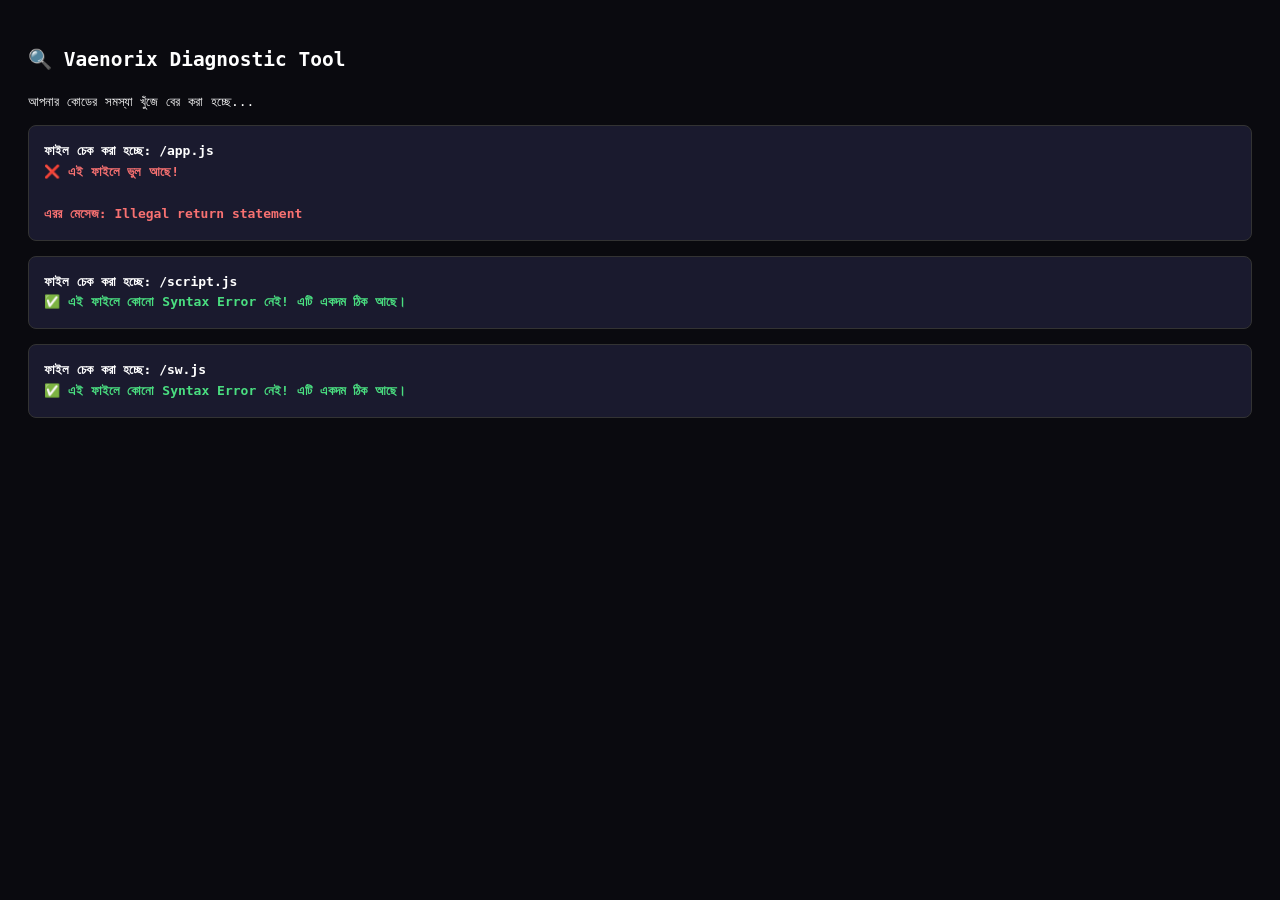
<file: check.html>
<!DOCTYPE html>
<html lang="en">
<head>
    <meta charset="UTF-8">
    <meta name="viewport" content="width=device-width, initial-scale=1.0">
    <title>Vaenorix Diagnostic Tool</title>
    <style>
        body { font-family: monospace; background: #0a0a0f; color: #fff; padding: 20px; line-height: 1.6; }
        .success { color: #4ade80; font-weight: bold; }
        .error { color: #f87171; font-weight: bold; }
        .warning { color: #fbbf24; font-weight: bold; }
        .box { background: #1a1a2e; padding: 15px; border-radius: 8px; margin-bottom: 15px; border: 1px solid #333; }
    </style>
</head>
<body>
    <h2>🔍 Vaenorix Diagnostic Tool</h2>
    <p>আপনার কোডের সমস্যা খুঁজে বের করা হচ্ছে...</p>
    <div id="results"></div>

    <script>
        const filesToTest = ['/app.js', '/script.js', '/sw.js'];
        const resultsDiv = document.getElementById('results');

        async function testFile(fileName) {
            const box = document.createElement('div');
            box.className = 'box';
            box.innerHTML = `<strong>ফাইল চেক করা হচ্ছে: ${fileName}</strong><br>`;
            resultsDiv.appendChild(box);

            try {
                // ক্যাশ বাইপাস করার জন্য টাইমস্ট্যাম্প যোগ করা হলো
                const res = await fetch(fileName + '?t=' + Date.now());
                
                if (!res.ok) {
                    box.innerHTML += `<span class="warning">⚠️ এই ফাইলটি সার্ভারে নেই (404 Not Found)।</span>`;
                    return;
                }
                
                const text = await res.text();
                
                // ফাইলের ভেতরে Syntax Error আছে কিনা চেক করা
                const blob = new Blob([text], { type: 'application/javascript' });
                const url = URL.createObjectURL(blob);
                await import(url); // এখানেই যদি ভুল থাকে, তবে এরর ধরবে
                
                box.innerHTML += `<span class="success">✅ এই ফাইলে কোনো Syntax Error নেই! এটি একদম ঠিক আছে।</span>`;
                
            } catch (e) {
                box.innerHTML += `<span class="error">❌ এই ফাইলে ভুল আছে!<br><br>এরর মেসেজ: ${e.message}</span>`;
                if (fileName === '/script.js') {
                    box.innerHTML += `<br><br><em>(বিঃদ্রঃ আপনার index.html এখনো এই পুরনো ও ভাঙা script.js ফাইলটিকেই ডাকছে।)</em>`;
                }
            }
        }

        window.onload = async () => {
            for (const file of filesToTest) {
                await testFile(file);
            }
        };
    </script>
</body>
</html>
</file>
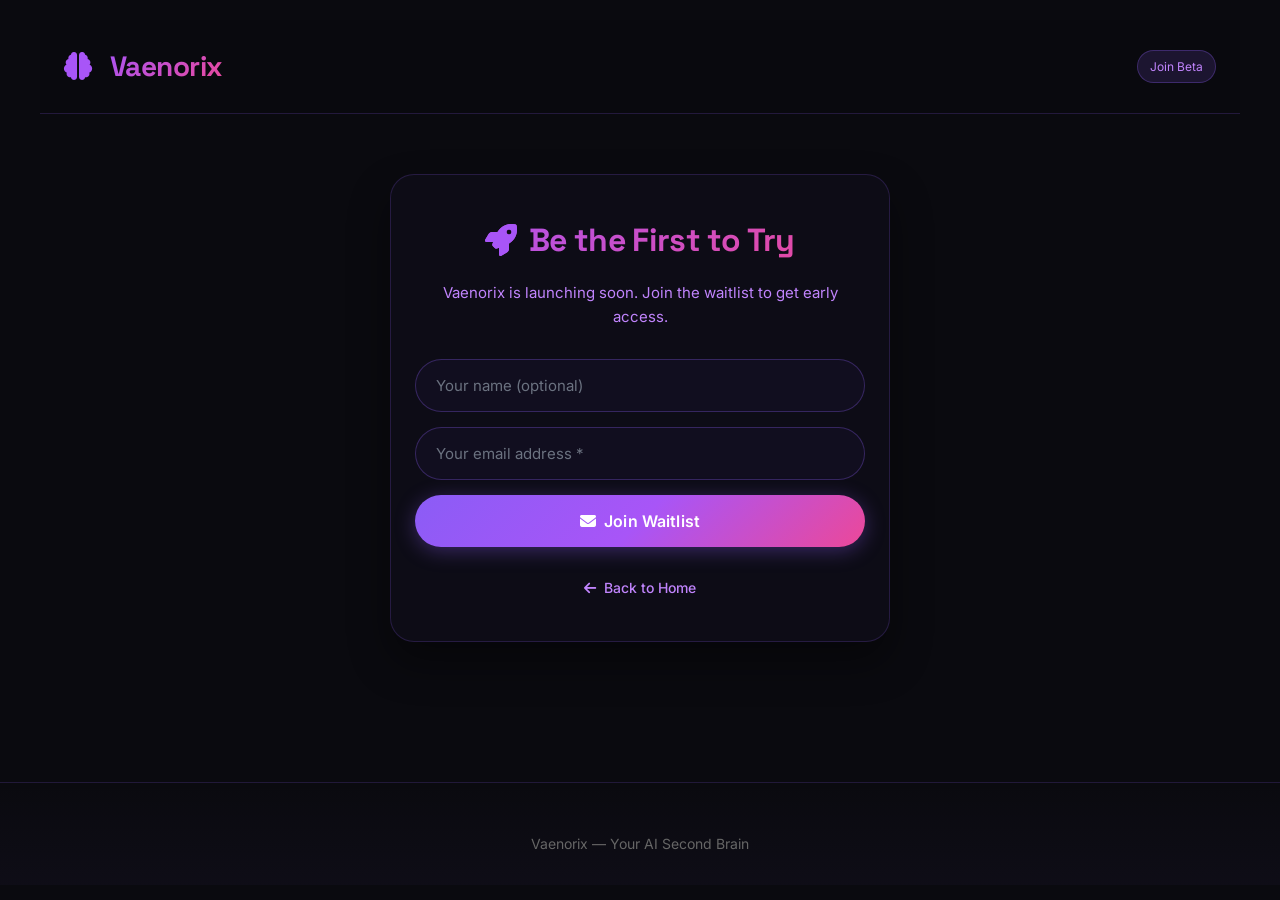
<file: waitlist.html>
<!DOCTYPE html>
<html lang="en">
<head>
    <meta charset="UTF-8">
    <meta name="viewport" content="width=device-width, initial-scale=1.0, user-scalable=yes">
    <title>Vaenorix - Join Waitlist</title>
    <link rel="stylesheet" href="style.css">
    <link rel="stylesheet" href="https://cdnjs.cloudflare.com/ajax/libs/font-awesome/6.5.1/css/all.min.css">
    <style>
    /* ফন্ট ইমপোর্ট (যদি index.html থেকে না আসে) */
    @import url('https://fonts.googleapis.com/css2?family=Inter:wght@400;500;600;700&family=Space+Grotesk:wght@500;600;700&display=swap');

    body {
        font-family: 'Inter', -apple-system, sans-serif;
    }

    .waitlist-container {
        max-width: 500px;
        margin: 60px auto;
        padding: 40px 24px;
        text-align: center;
        background: rgba(139, 92, 246, 0.03);
        border: 1.5px solid rgba(139, 92, 246, 0.2);
        border-radius: 24px;
        box-shadow: 0 20px 40px rgba(0, 0, 0, 0.4);
    }

    .waitlist-title {
        font-family: 'Space Grotesk', sans-serif;
        font-size: 32px;
        margin-bottom: 15px;
        background: linear-gradient(135deg, #a855f7, #ec4899);
        -webkit-background-clip: text;
        background-clip: text;
        color: transparent;
        display: flex;
        align-items: center;
        justify-content: center;
        gap: 12px;
    }

    .waitlist-title i {
        color: #a855f7;
        -webkit-text-fill-color: #a855f7;
    }

    .waitlist-desc {
        color: #9ca3af;
        margin-bottom: 30px;
        font-size: 15px;
        line-height: 1.6;
    }

    .email-input, .name-input {
        width: 100%;
        padding: 16px 20px;
        border-radius: 50px;
        border: 1.5px solid rgba(139, 92, 246, 0.3);
        background: rgba(139, 92, 246, 0.05);
        color: white;
        font-size: 15px;
        margin-bottom: 15px;
        outline: none;
        transition: all 0.3s;
        box-sizing: border-box;
    }

    .email-input:focus, .name-input:focus {
        border-color: #a855f7;
        box-shadow: 0 0 15px rgba(168, 85, 247, 0.25);
        background: rgba(139, 92, 246, 0.1);
    }

    .email-input::placeholder, .name-input::placeholder {
        color: #6b7280;
    }

    .join-btn {
        width: 100%;
        padding: 16px;
        border-radius: 50px;
        background: linear-gradient(135deg, #8b5cf6, #a855f7, #ec4899);
        border: none;
        font-family: 'Inter', sans-serif;
        font-size: 16px;
        font-weight: 600;
        color: #ffffff;
        cursor: pointer;
        transition: all 0.3s;
        box-shadow: 0 4px 20px rgba(139, 92, 246, 0.35);
        display: flex;
        align-items: center;
        justify-content: center;
        gap: 8px;
    }

    .join-btn:hover {
        transform: translateY(-2px);
        box-shadow: 0 6px 25px rgba(168, 85, 247, 0.5);
    }

    .join-btn:disabled {
        opacity: 0.7;
        cursor: not-allowed;
        transform: none;
    }

    .message {
        margin-top: 20px;
        padding: 14px;
        border-radius: 14px;
        display: none;
        font-size: 14px;
        font-weight: 500;
    }

    .success {
        background: rgba(34, 197, 94, 0.15);
        border: 1px solid rgba(34, 197, 94, 0.3);
        color: #4ade80;
    }

    .error {
        background: rgba(239, 68, 68, 0.15);
        border: 1px solid rgba(239, 68, 68, 0.3);
        color: #f87171;
    }

    .back-link {
        display: inline-flex;
        align-items: center;
        gap: 8px;
        margin-top: 30px;
        color: #c084fc;
        text-decoration: none;
        font-size: 14px;
        font-weight: 500;
        transition: color 0.3s;
    }

    .back-link:hover {
        color: #ec4899;
    }

    /* Navbar override for waitlist */
    .navbar {
        border-bottom: 1px solid rgba(139, 92, 246, 0.2) !important;
        margin-bottom: 20px !important;
    }
    
    .nav-badge {
        background: rgba(139, 92, 246, 0.15) !important;
        color: #c084fc !important;
        border: 1px solid rgba(139, 92, 246, 0.3) !important;
    }
        </style>
</head>
<body>
    <div class="container">
        <nav class="navbar">
            <div class="logo">
                <i class="fas fa-brain logo-icon"></i>
                <span class="logo-text">Vaenorix</span>
            </div>
            <div class="nav-badge">Join Beta</div>
        </nav>

        <div class="waitlist-container">
            <h1 class="waitlist-title"><i class="fas fa-rocket"></i> Be the First to Try</h1>
            <p class="waitlist-desc">Vaenorix is launching soon. Join the waitlist to get early access.</p>
            
            <form id="waitlistForm" action="https://formspree.io/f/xjgzkjqv" method="POST">
                <input type="text" name="name" id="nameInput" class="name-input" placeholder="Your name (optional)">
                <input type="email" name="email" id="emailInput" class="email-input" placeholder="Your email address *" required>
                <button type="submit" class="join-btn" id="joinBtn"><i class="fas fa-envelope"></i> Join Waitlist</button>
            </form>
            
            <div id="messageBox" class="message"></div>
            <a href="/" class="back-link"><i class="fas fa-arrow-left"></i> Back to Home</a>
        </div>
    </div>

    <footer class="footer">
        <p>Vaenorix — Your AI Second Brain</p>
        <p class="footer-small">Save anything. Find everything later.</p>
    </footer>

    <script>
        const form = document.getElementById('waitlistForm');
        const messageBox = document.getElementById('messageBox');

        form.addEventListener('submit', function(event) {
            event.preventDefault();
            
            const email = document.getElementById('emailInput').value.trim();
            if (!email) {
                showMessage('Please enter your email address', 'error');
                return;
            }
            
            const submitBtn = document.getElementById('joinBtn');
            submitBtn.disabled = true;
            submitBtn.innerHTML = '<i class="fas fa-spinner fa-pulse"></i> Submitting...';
            
            fetch(form.action, {
                method: 'POST',
                body: new FormData(form),
                headers: { 'Accept': 'application/json' }
            })
            .then(response => {
                if (response.ok) {
                    showMessage('You\'re on the list! We\'ll notify you when Vaenorix launches.', 'success');
                    form.reset();
                } else {
                    showMessage('Something went wrong. Please try again.', 'error');
                }
            })
            .catch(() => {
                showMessage('Network error. Please check your connection.', 'error');
            })
            .finally(() => {
                submitBtn.disabled = false;
                submitBtn.innerHTML = '<i class="fas fa-envelope"></i> Join Waitlist';
            });
        });

        function showMessage(msg, type) {
            messageBox.textContent = msg;
            messageBox.className = `message ${type}`;
            messageBox.style.display = 'block';
            setTimeout(() => {
                messageBox.style.display = 'none';
            }, 5000);
        }
    </script>
</body>
</html>
</file>
<file: style.css>
* {
    margin: 0;
    padding: 0;
    box-sizing: border-box;
}

body {
    background: #0a0a0f;
    font-family: -apple-system, BlinkMacSystemFont, 'Segoe UI', Roboto, sans-serif;
    color: #ffffff;
    line-height: 1.6;
}

.container {
    max-width: 1200px;
    margin: 0 auto;
    padding: 20px;
}

/* Navbar */
.navbar {
    display: flex;
    justify-content: space-between;
    align-items: center;
    padding: 20px 0;
    border-bottom: 1px solid rgba(0, 255, 255, 0.2);
    flex-wrap: wrap;
    gap: 10px;
}

.logo {
    display: flex;
    align-items: center;
    gap: 10px;
    font-size: 28px;
    font-weight: bold;
}

.logo-icon {
    font-size: 28px;
    margin-right: 8px;
}

.logo-text {
    background: linear-gradient(135deg, #00ffff, #0066ff);
    -webkit-background-clip: text;
    background-clip: text;
    color: transparent;
}

.nav-badge {
    background: rgba(0, 255, 255, 0.1);
    padding: 6px 12px;
    border-radius: 20px;
    font-size: 12px;
    color: #00ffff;
    border: 1px solid rgba(0, 255, 255, 0.3);
}

/* Hero Section */
.hero {
    text-align: center;
    padding: 60px 20px;
}

.hero-title {
    font-size: 42px;
    font-weight: 800;
    margin-bottom: 20px;
    line-height: 1.2;
}

@media (max-width: 600px) {
    .hero-title {
        font-size: 32px;
    }
}

.glow-text {
    background: linear-gradient(135deg, #00ffff, #0066ff);
    -webkit-background-clip: text;
    background-clip: text;
    color: transparent;
    text-shadow: 0 0 20px rgba(0, 255, 255, 0.3);
}

.hero-desc {
    font-size: 18px;
    color: #aaaaaa;
    margin-bottom: 30px;
}

/* Buttons */
.btn-primary {
    background: linear-gradient(135deg, #00ffff, #0066ff);
    border: none;
    padding: 14px 32px;
    border-radius: 50px;
    font-size: 16px;
    font-weight: bold;
    color: #0a0a0f;
    cursor: pointer;
    transition: transform 0.2s, box-shadow 0.2s;
}

.btn-primary:active {
    transform: scale(0.98);
}

.btn-save, .btn-search {
    background: rgba(0, 255, 255, 0.1);
    border: 1px solid rgba(0, 255, 255, 0.3);
    padding: 12px 24px;
    border-radius: 50px;
    font-size: 16px;
    color: #00ffff;
    cursor: pointer;
    transition: all 0.2s;
}

.btn-save:active, .btn-search:active {
    background: rgba(0, 255, 255, 0.2);
}

/* Sections */
.section-title {
    font-size: 24px;
    margin-bottom: 20px;
    color: #00ffff;
}

.input-group, .search-box {
    display: flex;
    flex-direction: column;
    gap: 15px;
    margin-bottom: 30px;
}

input {
    background: rgba(255, 255, 255, 0.05);
    border: 1px solid rgba(255, 255, 255, 0.1);
    padding: 14px 18px;
    border-radius: 16px;
    font-size: 16px;
    color: #ffffff;
    outline: none;
    transition: border 0.2s;
}

input:focus {
    border-color: #00ffff;
}

textarea {
    width: 100%;
    min-height: 120px;
    resize: vertical;
    background: rgba(255, 255, 255, 0.05);
    border: 1px solid rgba(255, 255, 255, 0.1);
    padding: 14px 18px;
    border-radius: 16px;
    font: inherit;
    color: #ffffff;
    outline: none;
    transition: border 0.2s;
}

textarea:focus {
    border-color: #00ffff;
}

.field-label {
    color: #aaa;
    font-size: 14px;
    margin-bottom: -12px;
}

.field-label span {
    color: #777;
}

.nav-actions {
    display: flex;
    align-items: center;
    gap: 12px;
    flex-wrap: wrap;
}

.account-status {
    color: #aaa;
    font-size: 13px;
}

.logo {
    color: inherit;
    text-decoration: none;
}

.memories-heading {
    display: flex;
    justify-content: space-between;
    align-items: center;
    gap: 12px;
}

.memory-actions {
    display: flex;
    justify-content: flex-end;
    margin-top: 14px;
}

.memory-card a {
    color: #00ffff;
    overflow-wrap: anywhere;
}

button:disabled {
    opacity: 0.55;
    cursor: not-allowed;
}

/* Memories List */
.memories-list {
    display: flex;
    flex-direction: column;
    gap: 15px;
    margin-top: 20px;
}

.memory-card {
    background: rgba(255, 255, 255, 0.03);
    border: 1px solid rgba(0, 255, 255, 0.1);
    border-radius: 20px;
    padding: 18px;
    transition: all 0.2s;
}

.memory-card:hover {
    border-color: rgba(0, 255, 255, 0.3);
    background: rgba(255, 255, 255, 0.05);
}

.memory-type {
    font-size: 12px;
    color: #00ffff;
    margin-bottom: 8px;
}

.memory-content {
    font-size: 16px;
    word-break: break-word;
}

.memory-link {
    color: #00ffff;
    text-decoration: none;
}

.memory-link:hover {
    text-decoration: underline;
}

.empty-message {
    text-align: center;
    color: #666;
    padding: 40px;
}

/* Footer */
.footer {
    text-align: center;
    padding: 40px 20px;
    border-top: 1px solid rgba(0, 255, 255, 0.1);
    margin-top: 40px;
    color: #666;
    font-size: 14px;
}

.footer-small {
    font-size: 12px;
    margin-top: 8px;
}
/* Memory Card Header */
.memory-header {
    display: flex;
    justify-content: space-between;
    align-items: center;
    margin-bottom: 10px;
}

/* Delete Button */
.delete-btn {
    background: rgba(255, 0, 0, 0.15);
    border: 1px solid rgba(255, 0, 0, 0.3);
    padding: 5px 12px;
    border-radius: 12px;
    font-size: 12px;
    color: #ff6666;
    cursor: pointer;
    transition: all 0.2s;
}

.delete-btn:active {
    background: rgba(255, 0, 0, 0.3);
    transform: scale(0.95);
                     }
/* Login & Logout Buttons - Fixed */
.login-btn, .logout-btn {
    background: linear-gradient(135deg, #00ffff, #0066ff);
    border: none;
    padding: 10px 20px;
    border-radius: 50px;
    font-size: 14px;
    font-weight: bold;
    color: #0a0a0f;
    cursor: pointer;
    transition: all 0.3s ease;
    white-space: nowrap;
}

.login-btn:hover, .logout-btn:hover {
    transform: scale(1.05);
    box-shadow: 0 0 15px rgba(0, 255, 255, 0.5);
}

.login-btn:active, .logout-btn:active {
    transform: scale(0.95);
    }
/* Login Button - Premium Look */
.login-btn, .logout-btn {
    background: linear-gradient(95deg, #00ffff22, #0066ff22);
    backdrop-filter: blur(10px);
    border: 1.5px solid #00ffff;
    padding: 8px 22px;
    border-radius: 40px;
    font-size: 14px;
    font-weight: 600;
    color: #00ffff;
    cursor: pointer;
    transition: 0.3s;
    letter-spacing: 0.5px;
}

.login-btn:hover, .logout-btn:hover {
    background: linear-gradient(95deg, #00ffff, #0066ff);
    color: #0a0a0f;
    box-shadow: 0 0 12px #00ffffaa;
    border-color: transparent;
                     }
/* Waitlist Button */
.btn-waitlist {
    display: inline-block;
    background: transparent;
    border: 1.5px solid #00ffff;
    padding: 12px 28px;
    border-radius: 50px;
    font-size: 16px;
    font-weight: 600;
    color: #00ffff;
    text-decoration: none;
    margin-top: 15px;
    transition: all 0.3s ease;
    cursor: pointer;
}

.btn-waitlist:hover {
    background: #00ffff;
    color: #0a0a0f;
    box-shadow: 0 0 15px rgba(0, 255, 255, 0.5);
}
.memory-summary {
    background: rgba(0, 255, 255, 0.05);
    border-left: 3px solid #00ffff;
    padding: 10px;
    margin-top: 10px;
    border-radius: 8px;
    font-size: 13px;
    color: #aaa;
        }
.menu-container {
    position: relative;
    display: inline-block;
}

.three-dots {
    background: none;
    border: none;
    color: #00ffff;
    font-size: 18px;
    cursor: pointer;
    padding: 5px 10px;
}

.dropdown-menu {
    display: none;
    position: absolute;
    right: 0;
    top: 100%;
    background: #1a1a2e;
    border: 1px solid #00ffff33;
    border-radius: 12px;
    min-width: 100px;
    z-index: 100;
}

.dropdown-menu button {
    background: none;
    border: none;
    width: 100%;
    padding: 10px 15px;
    text-align: left;
    color: white;
    cursor: pointer;
}

.dropdown-menu button:hover {
    background: #00ffff22;
}

.show {
    display: block;
}
/* Professional Spacing */
.container {
    max-width: 1200px;
    margin: 0 auto;
    padding: 20px 24px;
}

.navbar {
    padding: 24px 0;
    margin-bottom: 40px;
}

.hero {
    padding: 80px 20px;
    margin-bottom: 40px;
}

.save-section, .search-section, .memories-section {
    margin-bottom: 60px;
}

.section-title {
    font-size: 28px;
    margin-bottom: 32px;
    letter-spacing: -0.3px;
}

.input-group, .search-box {
    display: flex;
    flex-direction: column;
    gap: 20px;
    margin-bottom: 20px;
}

input {
    padding: 16px 20px;
    font-size: 16px;
    border-radius: 16px;
}

.btn-save, .btn-search {
    padding: 14px 28px;
    font-size: 16px;
}

.btn-primary, .btn-waitlist {
    padding: 14px 32px;
    font-size: 16px;
    margin: 8px;
}

.memories-list {
    display: flex;
    flex-direction: column;
    gap: 20px;
    margin-top: 24px;
}

.memory-card {
    padding: 20px;
    border-radius: 20px;
}

.footer {
    padding: 50px 20px;
    margin-top: 60px;
}
/* Footer Social Links */
.footer-content {
    text-align: center;
    padding: 20px;
}

.footer-logo {
    font-size: 20px;
    font-weight: bold;
    margin-bottom: 20px;
    color: #00ffff;
}

.footer-links {
    display: flex;
    justify-content: center;
    gap: 30px;
    flex-wrap: wrap;
    margin-bottom: 20px;
}

.social-link {
    color: #aaa;
    text-decoration: none;
    font-size: 14px;
    transition: color 0.3s;
    display: inline-flex;
    align-items: center;
    gap: 8px;
}

.social-link:hover {
    color: #00ffff;
}

.footer-copyright {
    color: #666;
    font-size: 12px;
    margin: 15px 0 5px;
    }
/* Screenshot Upload Section */
.upload-section {
    margin-top: 30px;
    text-align: center;
}

.upload-area {
    border: 2px dashed rgba(0, 255, 255, 0.3);
    border-radius: 20px;
    padding: 40px 20px;
    text-align: center;
    cursor: pointer;
    transition: all 0.3s;
    background: rgba(0, 255, 255, 0.02);
}

.upload-area:hover {
    border-color: #00ffff;
    background: rgba(0, 255, 255, 0.05);
}

.upload-area i {
    font-size: 48px;
    color: #00ffff;
    margin-bottom: 15px;
}

.upload-area p {
    color: #aaa;
    font-size: 14px;
}

.btn-upload {
    background: linear-gradient(135deg, #00ffff, #0066ff);
    border: none;
    padding: 12px 24px;
    border-radius: 50px;
    font-size: 14px;
    font-weight: bold;
    color: #0a0a0f;
    cursor: pointer;
    margin-top: 15px;
    transition: all 0.3s;
}

.btn-upload:hover {
    transform: scale(1.02);
    box-shadow: 0 0 15px rgba(0, 255, 255, 0.5);
}
/* Filter Buttons */
.filter-buttons {
    display: flex;
    gap: 12px;
    flex-wrap: wrap;
    margin-bottom: 30px;
}

.filter-btn {
    background: rgba(0, 255, 255, 0.1);
    border: 1px solid rgba(0, 255, 255, 0.3);
    padding: 8px 20px;
    border-radius: 50px;
    font-size: 14px;
    color: #00ffff;
    cursor: pointer;
    transition: all 0.3s;
}

.filter-btn.active {
    background: linear-gradient(135deg, #00ffff, #0066ff);
    color: #0a0a0f;
    border-color: transparent;
}

.filter-btn:hover {
    background: rgba(0, 255, 255, 0.2);
}

/* Grid View */
.memories-list {
    display: grid;
    grid-template-columns: repeat(auto-fill, minmax(300px, 1fr));
    gap: 20px;
    margin-top: 20px;
}

.memory-card {
    background: rgba(255, 255, 255, 0.03);
    border: 1px solid rgba(0, 255, 255, 0.1);
    border-radius: 20px;
    padding: 18px;
    transition: all 0.3s;
}

.memory-card:hover {
    border-color: rgba(0, 255, 255, 0.3);
    background: rgba(255, 255, 255, 0.05);
}

.memory-card img {
    width: 100%;
    height: 150px;
    object-fit: cover;
    border-radius: 12px;
    margin-top: 10px;
    }
/* Image Modal */
.clickable-image {
    cursor: pointer;
    transition: transform 0.2s;
}

.clickable-image:hover {
    transform: scale(1.02);
}

.image-modal {
    position: fixed;
    top: 0;
    left: 0;
    width: 100%;
    height: 100%;
    background: rgba(0, 0, 0, 0.9);
    display: flex;
    align-items: center;
    justify-content: center;
    z-index: 1000;
}

.image-modal-content {
    position: relative;
    max-width: 90%;
    max-height: 90%;
}

.image-modal-content img {
    width: 100%;
    height: auto;
    border-radius: 12px;
}

.image-modal-close {
    position: absolute;
    top: -30px;
    right: 0;
    color: white;
    font-size: 30px;
    cursor: pointer;
}
/* Link Preview Card */
.link-preview {
    display: flex;
    gap: 12px;
    background: rgba(255, 255, 255, 0.03);
    border-radius: 12px;
    margin-top: 10px;
    padding: 10px;
    text-decoration: none;
    color: white;
    transition: all 0.3s;
}

.link-preview:hover {
    background: rgba(0, 255, 255, 0.05);
}

.link-preview-img {
    width: 80px;
    height: 80px;
    object-fit: cover;
    border-radius: 8px;
}

.link-preview-content {
    flex: 1;
    min-width: 0;
    overflow: hidden;
}

.link-preview-title {
    font-size: 14px;
    font-weight: bold;
    margin-bottom: 5px;
    white-space: nowrap;
    overflow: hidden;
    text-overflow: ellipsis;
}

.link-preview-desc {
    font-size: 12px;
    color: #aaa;
    display: -webkit-box;
    -webkit-line-clamp: 2;
    -webkit-box-orient: vertical;
    overflow: hidden;
}

.link-preview-title {
    font-size: 14px;
    font-weight: bold;
    margin-bottom: 5px;
}

.link-preview-desc {
    font-size: 12px;
    color: #aaa;
}

.loading-preview {
    font-size: 12px;
    color: #00ffff;
    margin-top: 8px;
                     }
/* Loading Spinner */
.spinner {
    display: inline-block;
    width: 16px;
    height: 16px;
    border: 2px solid rgba(255, 255, 255, 0.3);
    border-radius: 50%;
    border-top-color: #fff;
    animation: spin 0.8s linear infinite;
    margin-right: 8px;
}

@keyframes spin {
    to { transform: rotate(360deg); }
}

.btn-loading {
    opacity: 0.7;
    cursor: not-allowed;
}

.btn-loading i, .btn-loading span {
    display: none;
    }
/* Smooth Scroll */
html {
    scroll-behavior: smooth;
    }
/* Custom Scrollbar */
::-webkit-scrollbar {
    width: 8px;
    height: 8px;
}

::-webkit-scrollbar-track {
    background: #0a0a0f;
    border-radius: 10px;
}

::-webkit-scrollbar-thumb {
    background: linear-gradient(135deg, #00ffff, #0066ff);
    border-radius: 10px;
}

::-webkit-scrollbar-thumb:hover {
    background: #00ffff;
}
/* Toast Notification */
.toast {
    position: fixed;
    bottom: 30px;
    left: 50%;
    transform: translateX(-50%) translateY(100px);
    background: linear-gradient(135deg, #00ffff, #0066ff);
    color: #0a0a0f;
    padding: 12px 24px;
    border-radius: 50px;
    font-size: 14px;
    font-weight: bold;
    z-index: 2000;
    opacity: 0;
    transition: all 0.3s ease;
    box-shadow: 0 4px 15px rgba(0, 255, 255, 0.3);
}

.toast.show {
    transform: translateX(-50%) translateY(0);
    opacity: 1;
}

.toast.error {
    background: linear-gradient(135deg, #ff4444, #cc0000);
    box-shadow: 0 4px 15px rgba(255, 0, 0, 0.3);
        }
/* Download Button */
.download-btn {
    background: none;
    border: none;
    color: #00ffff;
    cursor: pointer;
    font-size: 14px;
    margin-left: 10px;
    transition: all 0.3s;
}

.download-btn:hover {
    color: #0066ff;
}

/* Memory Counter */
.memory-count {
    font-size: 14px;
    color: #00ffff;
    background: rgba(0, 255, 255, 0.1);
    padding: 2px 8px;
    border-radius: 20px;
    margin-left: 10px;
}

/* Clear All Button - Theme Matching */
.clear-all-btn {
    background: rgba(0, 255, 255, 0.08);
    border: 1px solid rgba(0, 255, 255, 0.25);
    padding: 8px 20px;
    border-radius: 50px;
    font-size: 14px;
    color: #00ffff;
    cursor: pointer;
    transition: all 0.3s;
    margin-left: auto;
    backdrop-filter: blur(4px);
}

.clear-all-btn:hover {
    background: rgba(0, 255, 255, 0.2);
    border-color: #00ffff;
    transform: scale(1.02);
    box-shadow: 0 0 8px rgba(0, 255, 255, 0.3);
}

.clear-all-btn:active {
    transform: scale(0.98);
    }
/* User Avatar */
.user-avatar {
    width: 36px;
    height: 36px;
    border-radius: 50%;
    border: 2px solid #00ffff;
    object-fit: cover;
    cursor: pointer;
    transition: all 0.3s;
}

.user-avatar:hover {
    transform: scale(1.05);
    border-color: #0066ff;
}
/* Export Button */
.export-btn {
    background: rgba(0, 255, 255, 0.08);
    border: 1px solid rgba(0, 255, 255, 0.25);
    padding: 8px 20px;
    border-radius: 50px;
    font-size: 14px;
    color: #00ffff;
    cursor: pointer;
    transition: all 0.3s;
}

.export-btn:hover {
    background: rgba(0, 255, 255, 0.2);
    border-color: #00ffff;
    transform: scale(1.02);
        }
/* AI Search Result */
.ai-result {
    margin-top: 15px;
    padding: 12px;
    background: rgba(0, 255, 255, 0.05);
    border-radius: 12px;
    border-left: 3px solid #00ffff;
    display: none;
}

.ai-result.show {
    display: block;
}

.ai-result-text {
    font-size: 14px;
    color: #aaa;
}

.ai-result-count {
    color: #00ffff;
    font-weight: bold;
    }
/* ==================== FLOATING ACTION BUTTON ==================== */
.fab-container {
    position: fixed;
    bottom: 25px;
    right: 20px;
    z-index: 999;
    display: flex;
    flex-direction: column;
    align-items: flex-end;
}

.fab-main {
    width: 62px;
    height: 62px;
    border-radius: 50%;
    background: linear-gradient(135deg, #00ffff, #0066ff);
    border: none;
    color: #0a0a0f;
    font-size: 26px;
    cursor: pointer;
    box-shadow: 0 6px 25px rgba(0, 255, 255, 0.5);
    transition: all 0.4s cubic-bezier(0.4, 0, 0.2, 1);
    display: flex;
    align-items: center;
    justify-content: center;
    animation: fabPulse 2.5s infinite;
}

@keyframes fabPulse {
    0%, 100% { box-shadow: 0 6px 25px rgba(0, 255, 255, 0.5); }
    50% { box-shadow: 0 6px 35px rgba(0, 255, 255, 0.8); }
}

.fab-main:hover {
    transform: scale(1.08);
}

.fab-main.rotated {
    transform: rotate(135deg);
    animation: none;
}

.fab-menu {
    display: flex;
    flex-direction: column;
    gap: 12px;
    margin-bottom: 18px;
    align-items: flex-end;
    pointer-events: none;
    opacity: 0;
    transform: translateY(20px);
    transition: all 0.35s cubic-bezier(0.4, 0, 0.2, 1);
}

.fab-menu.open {
    pointer-events: all;
    opacity: 1;
    transform: translateY(0);
}

.fab-item {
    display: flex;
    align-items: center;
    gap: 10px;
    background: rgba(26, 26, 46, 0.95);
    border: 1.5px solid rgba(0, 255, 255, 0.3);
    border-radius: 50px;
    padding: 10px 18px;
    color: #fff;
    font-size: 14px;
    font-weight: 500;
    cursor: pointer;
    backdrop-filter: blur(12px);
    transition: all 0.25s;
    white-space: nowrap;
}

.fab-item:hover, .fab-item:active {
    background: linear-gradient(135deg, #00ffff, #0066ff);
    color: #0a0a0f;
    transform: translateX(-6px);
    box-shadow: 0 4px 15px rgba(0, 255, 255, 0.4);
}

.fab-icon {
    font-size: 18px;
    display: flex;
    align-items: center;
    justify-content: center;
    width: 32px;
    height: 32px;
    background: rgba(0, 255, 255, 0.15);
    border-radius: 50%;
}

.fab-item:hover .fab-icon {
    background: rgba(0, 0, 0, 0.15);
}

/* ==================== FOLDER VIEW (Full Screen) ==================== */
.folder-view {
    position: fixed;
    top: 0;
    left: 0;
    width: 100%;
    height: 100%;
    background: #0a0a0f;
    z-index: 1000;
    display: flex;
    flex-direction: column;
    transform: translateY(100%);
    transition: transform 0.4s cubic-bezier(0.4, 0, 0.2, 1);
    overflow: hidden;
}

.folder-view.open {
    transform: translateY(0);
}

.folder-header {
    display: flex;
    align-items: center;
    gap: 15px;
    padding: 20px 24px;
    border-bottom: 1px solid rgba(0, 255, 255, 0.15);
    background: rgba(10, 10, 15, 0.95);
    backdrop-filter: blur(10px);
    flex-shrink: 0;
}

.folder-close {
    background: rgba(0, 255, 255, 0.1);
    border: 1px solid rgba(0, 255, 255, 0.3);
    color: #00ffff;
    width: 42px;
    height: 42px;
    border-radius: 50%;
    font-size: 16px;
    cursor: pointer;
    display: flex;
    align-items: center;
    justify-content: center;
    transition: all 0.25s;
}

.folder-close:hover, .folder-close:active {
    background: linear-gradient(135deg, #00ffff, #0066ff);
    color: #0a0a0f;
    transform: scale(1.05);
}

.folder-title {
    font-size: 22px;
    font-weight: bold;
    color: #fff;
    flex: 1;
}

.folder-count {
    font-size: 14px;
    color: #00ffff;
    background: rgba(0, 255, 255, 0.1);
    padding: 4px 12px;
    border-radius: 50px;
    font-weight: 600;
}

.folder-content {
    flex: 1;
    overflow-y: auto;
    padding: 20px 16px 30px;
    -webkit-overflow-scrolling: touch;
}

/* Grid Layout for Images */
.folder-content.grid-view {
    display: grid;
    grid-template-columns: repeat(auto-fill, minmax(150px, 1fr));
    gap: 12px;
}

.folder-content.grid-view .memory-card {
    padding: 0;
    overflow: hidden;
    cursor: pointer;
    position: relative;
    border-radius: 16px;
}

.folder-content.grid-view .memory-card:hover {
    transform: scale(1.02);
    box-shadow: 0 8px 20px rgba(0, 255, 255, 0.25);
}

.folder-content.grid-view .memory-card img {
    width: 100%;
    height: 150px;
    object-fit: cover;
    border-radius: 16px;
    display: block;
}

.folder-content.grid-view .memory-header,
.folder-content.grid-view .memory-content {
    display: none;
}

/* List View for Notes & Links */
.folder-content.list-view {
    display: flex;
    flex-direction: column;
    gap: 14px;
}

.folder-content.list-view .memory-card {
    padding: 18px;
}

/* ==================== DETAIL VIEW (Full Screen) ==================== */
.detail-view {
    position: fixed;
    top: 0;
    left: 0;
    width: 100%;
    height: 100%;
    background: #0a0a0f;
    z-index: 1001;
    display: flex;
    flex-direction: column;
    transform: translateX(100%);
    transition: transform 0.4s cubic-bezier(0.4, 0, 0.2, 1);
}

.detail-view.open {
    transform: translateX(0);
}

.detail-header {
    display: flex;
    align-items: center;
    gap: 12px;
    padding: 16px 20px;
    border-bottom: 1px solid rgba(0, 255, 255, 0.15);
    flex-shrink: 0;
}

.detail-close {
    background: rgba(255, 255, 255, 0.05);
    border: 1px solid rgba(255, 255, 255, 0.15);
    color: #fff;
    width: 40px;
    height: 40px;
    border-radius: 50%;
    font-size: 16px;
    cursor: pointer;
    display: flex;
    align-items: center;
    justify-content: center;
    transition: all 0.2s;
}

.detail-close:hover {
    background: rgba(255, 255, 255, 0.1);
}

.detail-type {
    flex: 1;
    font-size: 13px;
    color: #00ffff;
    background: rgba(0, 255, 255, 0.1);
    padding: 5px 14px;
    border-radius: 50px;
    text-align: center;
    max-width: 100px;
    text-transform: uppercase;
    font-weight: 600;
    letter-spacing: 0.5px;
}

.detail-actions {
    display: flex;
    gap: 8px;
}

.detail-actions button {
    background: rgba(0, 255, 255, 0.08);
    border: 1px solid rgba(0, 255, 255, 0.25);
    color: #00ffff;
    padding: 8px 14px;
    border-radius: 50px;
    font-size: 13px;
    cursor: pointer;
    transition: all 0.2s;
    display: flex;
    align-items: center;
    gap: 6px;
}

.detail-actions button:hover {
    background: rgba(0, 255, 255, 0.2);
}

.detail-actions button.danger {
    color: #ff6666;
    border-color: rgba(255, 102, 102, 0.3);
    background: rgba(255, 102, 102, 0.08);
}

.detail-content {
    flex: 1;
    overflow-y: auto;
    padding: 20px;
    -webkit-overflow-scrolling: touch;
}

.detail-content img {
    width: 100%;
    height: auto;
    border-radius: 16px;
    display: block;
}

.detail-content .note-text {
    background: rgba(255, 255, 255, 0.03);
    border: 1px solid rgba(0, 255, 255, 0.15);
    border-radius: 16px;
    padding: 24px;
    font-size: 17px;
    line-height: 1.6;
    color: #eee;
    word-break: break-word;
    white-space: pre-wrap;
}

.detail-content .link-preview-full {
    background: rgba(255, 255, 255, 0.03);
    border: 1px solid rgba(0, 255, 255, 0.15);
    border-radius: 16px;
    padding: 20px;
}

.detail-content .link-preview-full a {
    color: #00ffff;
    text-decoration: none;
    font-size: 16px;
    word-break: break-all;
}

/* ==================== Responsive ==================== */
@media (max-width: 400px) {
    .fab-main {
        width: 56px;
        height: 56px;
        font-size: 22px;
    }
    .fab-item {
        padding: 8px 14px;
        font-size: 13px;
    }
    .folder-content.grid-view {
        grid-template-columns: repeat(2, 1fr);
        gap: 10px;
    }
    .folder-title { font-size: 18px; }
    .detail-actions button {
        padding: 6px 10px;
        font-size: 12px;
    }
    }
/* ==================== FADE-IN ANIMATION ==================== */
@keyframes memoryFadeIn {
    from {
        opacity: 0;
        transform: translateY(20px);
    }
    to {
        opacity: 1;
        transform: translateY(0);
    }
}

.memory-card {
    animation: memoryFadeIn 0.5s cubic-bezier(0.4, 0, 0.2, 1) forwards;
    opacity: 0;
}

/* Sequential delay for cards */
.memory-card:nth-child(1) { animation-delay: 0.05s; }
.memory-card:nth-child(2) { animation-delay: 0.1s; }
.memory-card:nth-child(3) { animation-delay: 0.15s; }
.memory-card:nth-child(4) { animation-delay: 0.2s; }
.memory-card:nth-child(5) { animation-delay: 0.25s; }
.memory-card:nth-child(6) { animation-delay: 0.3s; }
.memory-card:nth-child(7) { animation-delay: 0.35s; }
.memory-card:nth-child(8) { animation-delay: 0.4s; }
.memory-card:nth-child(9) { animation-delay: 0.45s; }
.memory-card:nth-child(n+10) { animation-delay: 0.5s; }

/* Folder view এর জন্য আলাদা animation */
.folder-content .memory-card {
    animation: memoryFadeIn 0.4s cubic-bezier(0.4, 0, 0.2, 1) forwards;
}

/* Hover effect আরও প্রিমিয়াম */
.memory-card:hover {
    transform: translateY(-3px);
    box-shadow: 0 8px 25px rgba(0, 255, 255, 0.15);
    }
/* ==================== PROFILE MENU ==================== */
.profile-container {
    position: relative;
}

.profile-menu {
    position: absolute;
    top: 50px;
    right: 0;
    background: rgba(20, 20, 35, 0.98);
    border: 1px solid rgba(0, 255, 255, 0.2);
    border-radius: 16px;
    min-width: 240px;
    padding: 8px;
    box-shadow: 0 10px 40px rgba(0, 0, 0, 0.6);
    backdrop-filter: blur(20px);
    opacity: 0;
    transform: translateY(-10px) scale(0.95);
    pointer-events: none;
    transition: all 0.25s cubic-bezier(0.4, 0, 0.2, 1);
    z-index: 1000;
}

.profile-menu.open {
    opacity: 1;
    transform: translateY(0) scale(1);
    pointer-events: all;
}

.profile-menu-header {
    display: flex;
    align-items: center;
    gap: 12px;
    padding: 12px;
}

.profile-menu-avatar {
    width: 44px;
    height: 44px;
    border-radius: 50%;
    border: 2px solid #00ffff;
    object-fit: cover;
    flex-shrink: 0;
}

.profile-menu-info {
    flex: 1;
    min-width: 0;
}

.profile-menu-name {
    font-size: 14px;
    font-weight: 600;
    color: #fff;
    margin-bottom: 3px;
    white-space: nowrap;
    overflow: hidden;
    text-overflow: ellipsis;
}

.profile-menu-email {
    font-size: 12px;
    color: #888;
    white-space: nowrap;
    overflow: hidden;
    text-overflow: ellipsis;
}

.profile-menu-divider {
    height: 1px;
    background: rgba(0, 255, 255, 0.1);
    margin: 4px 0;
}

.profile-menu-item {
    display: flex;
    align-items: center;
    gap: 12px;
    width: 100%;
    padding: 11px 14px;
    background: transparent;
    border: none;
    border-radius: 10px;
    color: #ddd;
    font-size: 14px;
    text-align: left;
    cursor: pointer;
    transition: all 0.15s;
    font-family: inherit;
}

.profile-menu-item i {
    width: 18px;
    font-size: 15px;
    color: #00ffff;
}

.profile-menu-item:hover {
    background: rgba(0, 255, 255, 0.08);
    color: #fff;
}

.profile-menu-item.danger {
    color: #ff8888;
}

.profile-menu-item.danger i {
    color: #ff6666;
}

.profile-menu-item.danger:hover {
    background: rgba(255, 102, 102, 0.1);
}

/* Settings modal */
.settings-modal {
    position: fixed;
    top: 0;
    left: 0;
    width: 100%;
    height: 100%;
    background: rgba(0, 0, 0, 0.7);
    backdrop-filter: blur(5px);
    z-index: 1100;
    display: none;
    align-items: center;
    justify-content: center;
    padding: 20px;
}

.settings-modal.open {
    display: flex;
}

.settings-content {
    background: #141423;
    border: 1px solid rgba(0, 255, 255, 0.2);
    border-radius: 20px;
    padding: 28px 24px;
    max-width: 400px;
    width: 100%;
    animation: memoryFadeIn 0.3s ease;
}

.settings-content h3 {
    color: #00ffff;
    margin-bottom: 20px;
    font-size: 20px;
    display: flex;
    align-items: center;
    gap: 10px;
}

.settings-row {
    display: flex;
    justify-content: space-between;
    align-items: center;
    padding: 12px 0;
    border-bottom: 1px solid rgba(255, 255, 255, 0.05);
    font-size: 14px;
}

.settings-row:last-of-type {
    border-bottom: none;
}

.settings-row span:first-child {
    color: #888;
}

.settings-row span:last-child {
    color: #fff;
    font-weight: 500;
}

.settings-close-btn {
    width: 100%;
    margin-top: 20px;
    padding: 12px;
    border-radius: 50px;
    border: none;
    background: linear-gradient(135deg, #00ffff, #0066ff);
    color: #0a0a0f;
    font-weight: bold;
    font-size: 15px;
    cursor: pointer;
    }
/* ==================== TOP SEARCH BAR ==================== */
.top-search-bar {
    position: sticky;
    top: 0;
    z-index: 100;
    padding: 12px 0;
    margin-bottom: 20px;
    background: rgba(10, 10, 15, 0.85);
    backdrop-filter: blur(20px);
    -webkit-backdrop-filter: blur(20px);
    border-bottom: 1px solid rgba(0, 255, 255, 0.08);
}

.top-search-wrapper {
    position: relative;
    display: flex;
    align-items: center;
    background: rgba(255, 255, 255, 0.04);
    border: 1.5px solid rgba(0, 255, 255, 0.2);
    border-radius: 50px;
    padding: 12px 18px;
    transition: all 0.3s;
}

.top-search-wrapper:focus-within {
    border-color: #00ffff;
    box-shadow: 0 0 20px rgba(0, 255, 255, 0.25);
    background: rgba(255, 255, 255, 0.06);
}

.top-search-icon {
    color: #00ffff;
    font-size: 16px;
    margin-right: 12px;
    flex-shrink: 0;
}

.top-search-input {
    flex: 1;
    background: transparent;
    border: none;
    outline: none;
    color: #fff;
    font-size: 15px;
    padding: 0;
    font-family: inherit;
}

.top-search-input::placeholder {
    color: #666;
}

.top-search-clear {
    background: rgba(255, 255, 255, 0.08);
    border: none;
    color: #aaa;
    width: 26px;
    height: 26px;
    border-radius: 50%;
    font-size: 12px;
    cursor: pointer;
    display: flex;
    align-items: center;
    justify-content: center;
    transition: all 0.2s;
    flex-shrink: 0;
    margin-left: 8px;
}

.top-search-clear:hover {
    background: rgba(255, 102, 102, 0.2);
    color: #ff6666;
}

/* Search highlight */
.memory-card.search-match {
    border-color: #00ffff !important;
    box-shadow: 0 0 15px rgba(0, 255, 255, 0.3);
}

/* Search results count badge */
.search-results-badge {
    display: inline-block;
    margin-left: 10px;
    font-size: 12px;
    color: #00ffff;
    background: rgba(0, 255, 255, 0.1);
    padding: 3px 10px;
    border-radius: 50px;
    font-weight: 600;
}
/* ==================== NEW COLOR OVERRIDE (Violet-Purple Theme) ==================== */
:root {
    --primary: #8b5cf6;
    --primary-light: #a855f7;
    --primary-dark: #7c3aed;
    --accent: #c084fc;
    --pink: #ec4899;
    --bg: #0a0a0f;
    --card-bg: rgba(139, 92, 246, 0.05);
    --border: rgba(139, 92, 246, 0.2);
    --border-strong: rgba(139, 92, 246, 0.4);
    --text: #ffffff;
    --text-muted: #9ca3af;
}

/* ---- Button Primary ---- */
.btn-primary, .login-btn, .logout-btn, .join-btn, .btn-upload, .settings-close-btn {
    background: linear-gradient(135deg, #8b5cf6, #a855f7, #ec4899) !important;
    color: #ffffff !important;
    border: none !important;
    box-shadow: 0 4px 20px rgba(139, 92, 246, 0.35) !important;
}

.btn-primary:hover, .login-btn:hover, .logout-btn:hover, .btn-upload:hover {
    box-shadow: 0 6px 25px rgba(168, 85, 247, 0.5) !important;
    transform: translateY(-1px) !important;
}

.btn-save, .btn-search {
    background: rgba(139, 92, 246, 0.1) !important;
    border: 1.5px solid rgba(139, 92, 246, 0.4) !important;
    color: #c084fc !important;
}

.btn-save:hover, .btn-search:hover {
    background: rgba(139, 92, 246, 0.2) !important;
    border-color: #a855f7 !important;
    box-shadow: 0 0 15px rgba(168, 85, 247, 0.3) !important;
}

/* ---- Logo ---- */
.logo-text, .glow-text {
    background: linear-gradient(135deg, #a855f7, #ec4899) !important;
    -webkit-background-clip: text !important;
    background-clip: text !important;
    color: transparent !important;
    text-shadow: none !important;
}

.logo-icon {
    color: #a855f7 !important;
}

/* ---- Navbar ---- */
.navbar {
    border-bottom: 1px solid rgba(139, 92, 246, 0.15) !important;
}

.nav-badge, .memory-count, .folder-count {
    background: rgba(139, 92, 246, 0.15) !important;
    color: #c084fc !important;
    border: 1px solid rgba(139, 92, 246, 0.3) !important;
}

/* ---- Section Titles ---- */
.section-title {
    color: #c084fc !important;
}

.section-title i {
    color: #a855f7 !important;
}

/* ---- Inputs ---- */
input, textarea {
    border-color: rgba(139, 92, 246, 0.2) !important;
    background: rgba(139, 92, 246, 0.04) !important;
}

input:focus, textarea:focus {
    border-color: #a855f7 !important;
    box-shadow: 0 0 15px rgba(168, 85, 247, 0.2) !important;
}

/* ---- Memory Cards ---- */
.memory-card {
    border: 1px solid rgba(139, 92, 246, 0.15) !important;
    background: rgba(139, 92, 246, 0.03) !important;
}

.memory-card:hover {
    border-color: rgba(168, 85, 247, 0.4) !important;
    box-shadow: 0 8px 25px rgba(139, 92, 246, 0.15) !important;
}

.memory-type {
    background: rgba(139, 92, 246, 0.15) !important;
    color: #c084fc !important;
}

.memory-link {
    color: #c084fc !important;
}

/* ---- Filter Buttons ---- */
.filter-btn {
    border-color: rgba(139, 92, 246, 0.2) !important;
}

.filter-btn.active {
    background: linear-gradient(135deg, #8b5cf6, #a855f7) !important;
    color: #ffffff !important;
    border-color: transparent !important;
}

.filter-btn:hover {
    border-color: #a855f7 !important;
}

/* ---- FAB ---- */
.fab-main {
    background: linear-gradient(135deg, #8b5cf6, #a855f7, #ec4899) !important;
    box-shadow: 0 6px 25px rgba(139, 92, 246, 0.5) !important;
    animation: fabPulseViolet 2.5s infinite !important;
}

@keyframes fabPulseViolet {
    0%, 100% { box-shadow: 0 6px 25px rgba(139, 92, 246, 0.5); }
    50% { box-shadow: 0 6px 35px rgba(168, 85, 247, 0.8); }
}

.fab-item {
    border: 1.5px solid rgba(139, 92, 246, 0.3) !important;
    background: rgba(20, 20, 35, 0.95) !important;
}

.fab-item:hover, .fab-item:active {
    background: linear-gradient(135deg, #8b5cf6, #a855f7) !important;
    color: #ffffff !important;
    box-shadow: 0 4px 15px rgba(139, 92, 246, 0.4) !important;
}

.fab-icon {
    background: rgba(139, 92, 246, 0.15) !important;
}

/* ---- Folder View ---- */
.folder-header {
    border-bottom: 1px solid rgba(139, 92, 246, 0.15) !important;
}

.folder-close {
    background: rgba(139, 92, 246, 0.1) !important;
    border: 1px solid rgba(139, 92, 246, 0.3) !important;
    color: #c084fc !important;
}

.folder-close:hover {
    background: linear-gradient(135deg, #8b5cf6, #a855f7) !important;
    color: #ffffff !important;
}

/* ---- Detail View ---- */
.detail-type {
    background: rgba(139, 92, 246, 0.15) !important;
    color: #c084fc !important;
}

.detail-actions button {
    background: rgba(139, 92, 246, 0.08) !important;
    border: 1px solid rgba(139, 92, 246, 0.25) !important;
    color: #c084fc !important;
}

.detail-actions button:hover {
    background: rgba(139, 92, 246, 0.2) !important;
}

.detail-content .note-text {
    border: 1px solid rgba(139, 92, 246, 0.15) !important;
}

.detail-content .link-preview-full {
    border: 1px solid rgba(139, 92, 246, 0.15) !important;
}

.detail-content .link-preview-full a {
    color: #c084fc !important;
}

/* ---- Profile Menu ---- */
.profile-menu {
    border: 1px solid rgba(139, 92, 246, 0.25) !important;
    background: rgba(20, 18, 35, 0.98) !important;
}

.profile-menu-avatar {
    border: 2px solid #a855f7 !important;
}

.profile-menu-item i {
    color: #c084fc !important;
}

.profile-menu-item:hover {
    background: rgba(139, 92, 246, 0.1) !important;
}

.profile-menu-divider {
    background: rgba(139, 92, 246, 0.1) !important;
}

/* ---- Top Search Bar ---- */
.top-search-wrapper {
    border: 1.5px solid rgba(139, 92, 246, 0.25) !important;
    background: rgba(139, 92, 246, 0.04) !important;
}

.top-search-wrapper:focus-within {
    border-color: #a855f7 !important;
    box-shadow: 0 0 20px rgba(168, 85, 247, 0.25) !important;
    background: rgba(139, 92, 246, 0.08) !important;
}

.top-search-icon {
    color: #a855f7 !important;
}

/* ---- FAB Pinned / Other ---- */
.clear-all-btn, .export-btn {
    background: rgba(139, 92, 246, 0.08) !important;
    border: 1px solid rgba(139, 92, 246, 0.25) !important;
    color: #c084fc !important;
}

.clear-all-btn:hover, .export-btn:hover {
    background: rgba(139, 92, 246, 0.2) !important;
    border-color: #a855f7 !important;
    box-shadow: 0 0 8px rgba(168, 85, 247, 0.3) !important;
}

/* ---- User Avatar ---- */
.user-avatar {
    border: 2px solid #a855f7 !important;
}

.user-avatar:hover {
    border-color: #ec4899 !important;
}

/* ---- Toast ---- */
.toast {
    background: linear-gradient(135deg, #8b5cf6, #a855f7) !important;
    color: #ffffff !important;
    box-shadow: 0 4px 15px rgba(139, 92, 246, 0.4) !important;
}

.toast.error {
    background: linear-gradient(135deg, #ef4444, #dc2626) !important;
}

/* ---- Link Preview ---- */
.link-preview {
    background: rgba(139, 92, 246, 0.04) !important;
}

.link-preview:hover {
    background: rgba(139, 92, 246, 0.08) !important;
}

/* ---- AI Result ---- */
.ai-result {
    background: rgba(139, 92, 246, 0.05) !important;
    border-left: 3px solid #a855f7 !important;
}

.ai-result-count {
    color: #c084fc !important;
}

/* ---- Scrollbar ---- */
::-webkit-scrollbar-thumb {
    background: linear-gradient(135deg, #8b5cf6, #a855f7) !important;
}

::-webkit-scrollbar-thumb:hover {
    background: #a855f7 !important;
}

/* ---- Footer ---- */
.footer {
    border-top: 1px solid rgba(139, 92, 246, 0.1) !important;
}

/* ---- Search Match Highlight ---- */
.memory-card.search-match {
    border-color: #a855f7 !important;
    box-shadow: 0 0 15px rgba(168, 85, 247, 0.3) !important;
}

.search-results-badge {
    background: rgba(139, 92, 246, 0.15) !important;
    color: #c084fc !important;
}

/* ---- Loader ---- */
.spinner {
    border-top-color: #a855f7 !important;
}

/* ---- Dropdown Menu ---- */
.dropdown-menu {
    background: #1a1428 !important;
    border: 1px solid rgba(139, 92, 246, 0.2) !important;
}

.dropdown-menu button:hover {
    background: rgba(139, 92, 246, 0.15) !important;
}

.three-dots {
    color: #a855f7 !important;
    }
/* ==================== ADDITIONAL VIOLET OVERRIDES ==================== */

/* Join Waitlist Button */
.btn-waitlist {
    border: 1.5px solid #a855f7 !important;
    color: #c084fc !important;
    background: transparent !important;
}

.btn-waitlist:hover {
    background: linear-gradient(135deg, #8b5cf6, #a855f7) !important;
    color: #ffffff !important;
    box-shadow: 0 0 15px rgba(168, 85, 247, 0.5) !important;
    border-color: transparent !important;
}

/* Upload Area */
.upload-area {
    border: 2px dashed rgba(139, 92, 246, 0.35) !important;
    background: rgba(139, 92, 246, 0.03) !important;
}

.upload-area:hover {
    border-color: #a855f7 !important;
    background: rgba(139, 92, 246, 0.08) !important;
}

.upload-area i {
    color: #a855f7 !important;
}

.upload-area p {
    color: #c084fc !important;
}

/* Filter buttons (non-active) */
.filter-btn {
    color: #c084fc !important;
    border-color: rgba(139, 92, 246, 0.3) !important;
    background: rgba(139, 92, 246, 0.08) !important;
}

.filter-btn:hover {
    color: #ffffff !important;
    border-color: #a855f7 !important;
    background: rgba(139, 92, 246, 0.2) !important;
}

.filter-btn.active {
    background: linear-gradient(135deg, #8b5cf6, #a855f7) !important;
    color: #ffffff !important;
    border-color: transparent !important;
}

/* Navbar border accent */
.navbar {
    border-bottom: 1px solid rgba(139, 92, 246, 0.2) !important;
}

/* Hero start button */
.btn-primary {
    background: linear-gradient(135deg, #8b5cf6, #a855f7, #ec4899) !important;
    color: #ffffff !important;
}

/* Section title icons */
h1 i, h2 i, h3 i {
    color: #a855f7 !important;
}

/* Empty message */
.empty-message {
    color: #c084fc !important;
}

/* Loading preview */
.loading-preview {
    color: #c084fc !important;
}

/* Search results badge */
.search-results-badge {
    background: rgba(139, 92, 246, 0.15) !important;
    color: #c084fc !important;
}

/* Any leftover cyan borders on focus */
input:focus, textarea:focus {
    border-color: #a855f7 !important;
    box-shadow: 0 0 15px rgba(168, 85, 247, 0.25) !important;
}

/* Link color within memories */
.memory-content a, a {
    color: #c084fc !important;
}

.memory-content a:hover, a:hover {
    color: #ec4899 !important;
}

/* Back link */
.back-link {
    color: #c084fc !important;
}

/* Waitlist page specific */
.waitlist-title i, .waitlist-desc {
    color: #c084fc !important;
}

.email-input, .name-input {
    border-color: rgba(139, 92, 246, 0.3) !important;
}

.email-input:focus, .name-input:focus {
    border-color: #a855f7 !important;
}

/* Memory counter badge */
.memory-count {
    background: rgba(139, 92, 246, 0.15) !important;
    color: #c084fc !important;
}

/* Icons in section titles */
.section-title i {
    color: #a855f7 !important;
}

/* FAB item icons */
.fab-icon {
    background: rgba(139, 92, 246, 0.15) !important;
}

/* Add memory button icon hover */
.btn-save i, .btn-search i, .btn-primary i {
    color: inherit !important;
}

/* Nav badge */
.nav-badge {
    background: rgba(139, 92, 246, 0.15) !important;
    color: #c084fc !important;
    border: 1px solid rgba(139, 92, 246, 0.3) !important;
}
/* ==================== NEW TYPOGRAPHY (Inter + Space Grotesk) ==================== */

/* Body font - Inter */
body, input, textarea, button, .btn-primary, .btn-save, .btn-search, .filter-btn, 
.join-btn, .email-input, .name-input, .memory-content, .memory-link, 
.profile-menu-item, .dropdown-menu button, .fab-item, .folder-content, 
.detail-content, .top-search-input, .settings-content {
    font-family: 'Inter', -apple-system, BlinkMacSystemFont, 'Segoe UI', Roboto, sans-serif !important;
}

/* Heading font - Space Grotesk */
h1, h2, h3, h4, h5, h6,
.hero-title, .section-title, .waitlist-title, .folder-title, 
.logo-text, .profile-menu-name, .settings-content h3 {
    font-family: 'Space Grotesk', 'Inter', -apple-system, BlinkMacSystemFont, sans-serif !important;
    letter-spacing: -0.02em;
}

/* Hero title spacing */
.hero-title {
    font-weight: 700 !important;
    letter-spacing: -0.03em !important;
}

/* Section title weight */
.section-title {
    font-weight: 600 !important;
    letter-spacing: -0.01em !important;
}

/* Logo text weight */
.logo-text {
    font-weight: 700 !important;
    letter-spacing: -0.02em !important;
}

/* Button weights */
.btn-primary, .btn-save, .btn-search, .join-btn, .login-btn, .logout-btn {
    font-weight: 600 !important;
    letter-spacing: 0.01em !important;
}

/* Input placeholder and text */
input, textarea {
    letter-spacing: 0 !important;
}

/* Memory card content readability */
.memory-content {
    line-height: 1.6 !important;
    letter-spacing: 0 !important;
}

/* Folder and detail view text */
.folder-count, .detail-type {
    font-weight: 600 !important;
    letter-spacing: 0.02em !important;
}

/* FAB label */
.fab-label {
    font-weight: 500 !important;
    letter-spacing: 0.01em !important;
}
/* ==================== DOWNLOAD BUTTON FONT FIX ==================== */
.download-btn {
    font-family: 'Inter', -apple-system, BlinkMacSystemFont, 'Segoe UI', Roboto, sans-serif !important;
    font-weight: 500 !important;
    font-size: 14px !important;
    color: #c084fc !important;
    background: none !important;
    border: none !important;
    cursor: pointer;
    padding: 6px 12px;
    border-radius: 20px;
    transition: all 0.2s;
    display: inline-flex;
    align-items: center;
    gap: 6px;
    margin-top: 8px;
}

.download-btn:hover {
    background: rgba(139, 92, 246, 0.15) !important;
    color: #ec4899 !important;
}

.download-btn i {
    font-size: 13px;
}
/* ==================== PROFESSIONAL FOOTER ==================== */
.footer {
    padding: 50px 20px 30px !important;
    margin-top: 60px !important;
    border-top: 1px solid rgba(139, 92, 246, 0.15) !important;
    text-align: center !important;
    background: linear-gradient(180deg, transparent 0%, rgba(139, 92, 246, 0.03) 100%);
}

.footer-content {
    max-width: 600px;
    margin: 0 auto;
}

.footer-logo {
    font-family: 'Space Grotesk', 'Inter', sans-serif !important;
    font-size: 22px;
    font-weight: 700;
    background: linear-gradient(135deg, #a855f7, #ec4899);
    -webkit-background-clip: text;
    background-clip: text;
    color: transparent;
    margin-bottom: 12px;
    display: flex;
    align-items: center;
    justify-content: center;
    gap: 10px;
}

.footer-logo i {
    color: #a855f7;
    font-size: 22px;
    -webkit-text-fill-color: #a855f7;
}

.footer-tagline {
    color: #9ca3af;
    font-size: 13px;
    margin-bottom: 28px;
    font-style: italic;
}

.footer-links {
    display: flex;
    justify-content: center;
    align-items: center;
    gap: 14px;
    flex-wrap: wrap;
    margin-bottom: 24px;
}

.footer-link {
    display: inline-flex;
    align-items: center;
    gap: 8px;
    padding: 10px 18px;
    background: rgba(139, 92, 246, 0.08);
    border: 1px solid rgba(139, 92, 246, 0.25);
    border-radius: 50px;
    color: #c084fc;
    text-decoration: none;
    font-size: 13px;
    font-weight: 500;
    transition: all 0.25s;
    white-space: nowrap;
}

.footer-link:hover {
    background: linear-gradient(135deg, #8b5cf6, #a855f7);
    color: #ffffff;
    border-color: transparent;
    transform: translateY(-2px);
    box-shadow: 0 6px 20px rgba(139, 92, 246, 0.35);
}

.footer-link i {
    font-size: 15px;
}

.footer-link span {
    font-family: 'Inter', sans-serif;
}

.footer-divider {
    height: 1px;
    background: linear-gradient(90deg, transparent, rgba(139, 92, 246, 0.3), transparent);
    margin: 0 auto 20px;
    max-width: 200px;
}

.footer-copyright {
    color: #666;
    font-size: 12px;
    letter-spacing: 0.3px;
}

.footer-small {
    display: none;
}

@media (max-width: 500px) {
    .footer-links {
        flex-direction: column;
        gap: 10px;
    }
    .footer-link {
        width: 100%;
        max-width: 280px;
        justify-content: center;
    }
    .footer-logo {
        font-size: 20px;
    }
}
/* ==================== PWA INSTALL BUTTON ==================== */
.install-btn {
    display: inline-flex;
    align-items: center;
    gap: 6px;
    padding: 8px 16px;
    border-radius: 50px;
    background: rgba(139, 92, 246, 0.12);
    border: 1.5px solid rgba(139, 92, 246, 0.4);
    color: #c084fc;
    font-family: 'Inter', sans-serif;
    font-size: 13px;
    font-weight: 600;
    cursor: pointer;
    transition: all 0.3s;
    white-space: nowrap;
    animation: installPulse 2s infinite;
}

@keyframes installPulse {
    0%, 100% { box-shadow: 0 0 0 0 rgba(139, 92, 246, 0.4); }
    50% { box-shadow: 0 0 0 8px rgba(139, 92, 246, 0); }
}

.install-btn:hover {
    background: linear-gradient(135deg, #8b5cf6, #a855f7);
    color: #ffffff;
    border-color: transparent;
    transform: translateY(-1px);
    box-shadow: 0 4px 15px rgba(139, 92, 246, 0.4);
}

.install-btn i {
    font-size: 13px;
}

@media (max-width: 500px) {
    .install-btn {
        padding: 6px 12px;
        font-size: 12px;
    }
    .install-btn i {
        font-size: 12px;
    }
}

/* Install banner (fallback for iOS) */
.install-banner {
    position: fixed;
    bottom: 100px;
    left: 50%;
    transform: translateX(-50%) translateY(150px);
    background: linear-gradient(135deg, #1a1428, #2a1f3d);
    border: 1.5px solid rgba(139, 92, 246, 0.4);
    border-radius: 16px;
    padding: 16px 20px;
    max-width: 90%;
    width: 340px;
    z-index: 998;
    box-shadow: 0 10px 40px rgba(0, 0, 0, 0.6);
    opacity: 0;
    transition: all 0.4s cubic-bezier(0.4, 0, 0.2, 1);
    pointer-events: none;
}

.install-banner.show {
    opacity: 1;
    transform: translateX(-50%) translateY(0);
    pointer-events: all;
}

.install-banner-title {
    font-family: 'Space Grotesk', sans-serif;
    font-size: 15px;
    font-weight: 600;
    color: #fff;
    margin-bottom: 6px;
    display: flex;
    align-items: center;
    gap: 8px;
}

.install-banner-title i {
    color: #a855f7;
}

.install-banner-text {
    font-size: 12px;
    color: #aaa;
    line-height: 1.5;
    margin-bottom: 12px;
}

.install-banner-actions {
    display: flex;
    gap: 8px;
}

.install-banner-actions button {
    flex: 1;
    padding: 8px 12px;
    border-radius: 50px;
    font-size: 12px;
    font-weight: 600;
    font-family: 'Inter', sans-serif;
    cursor: pointer;
    transition: all 0.2s;
    border: none;
}

.install-banner-primary {
    background: linear-gradient(135deg, #8b5cf6, #a855f7);
    color: #fff;
}

.install-banner-primary:hover {
    box-shadow: 0 4px 15px rgba(139, 92, 246, 0.5);
}

.install-banner-secondary {
    background: rgba(255, 255, 255, 0.08);
    color: #ccc;
}

.install-banner-secondary:hover {
    background: rgba(255, 255, 255, 0.15);
    }
/* ==================== EDIT MEMORY MODAL ==================== */
.edit-modal {
    position: fixed;
    top: 0;
    left: 0;
    width: 100%;
    height: 100%;
    background: rgba(0, 0, 0, 0.75);
    backdrop-filter: blur(8px);
    -webkit-backdrop-filter: blur(8px);
    z-index: 2000;
    display: flex;
    align-items: center;
    justify-content: center;
    padding: 20px;
    opacity: 0;
    pointer-events: none;
    transition: opacity 0.3s ease;
}

.edit-modal.open {
    opacity: 1;
    pointer-events: all;
}

.edit-modal-content {
    background: linear-gradient(145deg, #1a1428, #14101f);
    border: 1.5px solid rgba(139, 92, 246, 0.3);
    border-radius: 20px;
    width: 100%;
    max-width: 500px;
    box-shadow: 0 20px 60px rgba(0, 0, 0, 0.7), 0 0 40px rgba(139, 92, 246, 0.15);
    transform: translateY(30px) scale(0.95);
    transition: transform 0.35s cubic-bezier(0.4, 0, 0.2, 1);
    overflow: hidden;
}

.edit-modal.open .edit-modal-content {
    transform: translateY(0) scale(1);
}

.edit-modal-header {
    display: flex;
    align-items: center;
    justify-content: space-between;
    padding: 20px 24px;
    border-bottom: 1px solid rgba(139, 92, 246, 0.15);
}

.edit-modal-header h3 {
    font-family: 'Space Grotesk', sans-serif !important;
    font-size: 18px;
    font-weight: 600;
    color: #fff;
    display: flex;
    align-items: center;
    gap: 10px;
}

.edit-modal-header h3 i {
    color: #a855f7;
    font-size: 16px;
}

.edit-modal-close {
    background: rgba(255, 255, 255, 0.05);
    border: 1px solid rgba(255, 255, 255, 0.1);
    color: #aaa;
    width: 34px;
    height: 34px;
    border-radius: 50%;
    font-size: 14px;
    cursor: pointer;
    display: flex;
    align-items: center;
    justify-content: center;
    transition: all 0.2s;
}

.edit-modal-close:hover {
    background: rgba(255, 102, 102, 0.15);
    color: #ff6666;
    border-color: rgba(255, 102, 102, 0.3);
}

.edit-modal-body {
    padding: 20px 24px;
}

.edit-modal-input {
    width: 100%;
    background: rgba(139, 92, 246, 0.04) !important;
    border: 1.5px solid rgba(139, 92, 246, 0.25) !important;
    border-radius: 14px;
    padding: 16px;
    color: #fff;
    font-family: 'Inter', sans-serif !important;
    font-size: 15px;
    line-height: 1.6;
    resize: vertical;
    min-height: 120px;
    outline: none;
    transition: all 0.25s;
    box-sizing: border-box;
}

.edit-modal-input:focus {
    border-color: #a855f7 !important;
    box-shadow: 0 0 20px rgba(168, 85, 247, 0.25) !important;
    background: rgba(139, 92, 246, 0.08) !important;
}

.edit-modal-footer {
    display: flex;
    gap: 10px;
    padding: 16px 24px 22px;
}

.edit-modal-cancel, .edit-modal-save {
    flex: 1;
    padding: 13px 20px;
    border-radius: 50px;
    font-family: 'Inter', sans-serif;
    font-size: 14px;
    font-weight: 600;
    cursor: pointer;
    transition: all 0.25s;
    border: none;
    display: flex;
    align-items: center;
    justify-content: center;
    gap: 8px;
}

.edit-modal-cancel {
    background: rgba(255, 255, 255, 0.06);
    border: 1px solid rgba(255, 255, 255, 0.1);
    color: #ccc;
}

.edit-modal-cancel:hover {
    background: rgba(255, 255, 255, 0.12);
    color: #fff;
}

.edit-modal-save {
    background: linear-gradient(135deg, #8b5cf6, #a855f7, #ec4899);
    color: #fff;
    box-shadow: 0 4px 20px rgba(139, 92, 246, 0.35);
}

.edit-modal-save:hover {
    box-shadow: 0 6px 25px rgba(168, 85, 247, 0.5);
    transform: translateY(-1px);
}

.edit-modal-save:disabled {
    opacity: 0.6;
    cursor: not-allowed;
    transform: none;
}

@media (max-width: 500px) {
    .edit-modal-content {
        border-radius: 16px;
    }
    .edit-modal-header {
        padding: 16px 18px;
    }
    .edit-modal-body {
        padding: 16px 18px;
    }
    .edit-modal-footer {
        padding: 14px 18px 18px;
    }
    .edit-modal-input {
        font-size: 14px;
        min-height: 100px;
    }
    }
/* ==================== DELETE CONFIRMATION MODAL ==================== */
.delete-modal {
    position: fixed;
    top: 0;
    left: 0;
    width: 100%;
    height: 100%;
    background: rgba(0, 0, 0, 0.75);
    backdrop-filter: blur(8px);
    -webkit-backdrop-filter: blur(8px);
    z-index: 2001;
    display: flex;
    align-items: center;
    justify-content: center;
    padding: 20px;
    opacity: 0;
    pointer-events: none;
    transition: opacity 0.3s ease;
}

.delete-modal.open {
    opacity: 1;
    pointer-events: all;
}

.delete-modal-content {
    background: linear-gradient(145deg, #1f1420, #1a1018);
    border: 1.5px solid rgba(239, 68, 68, 0.3);
    border-radius: 20px;
    width: 100%;
    max-width: 420px;
    padding: 32px 24px 24px;
    box-shadow: 0 20px 60px rgba(0, 0, 0, 0.7), 0 0 40px rgba(239, 68, 68, 0.12);
    transform: translateY(30px) scale(0.95);
    transition: transform 0.35s cubic-bezier(0.4, 0, 0.2, 1);
    text-align: center;
}

.delete-modal.open .delete-modal-content {
    transform: translateY(0) scale(1);
}

.delete-modal-icon {
    width: 70px;
    height: 70px;
    border-radius: 50%;
    background: rgba(239, 68, 68, 0.12);
    border: 2px solid rgba(239, 68, 68, 0.3);
    display: flex;
    align-items: center;
    justify-content: center;
    margin: 0 auto 20px;
    animation: deleteIconPulse 2s infinite;
}

@keyframes deleteIconPulse {
    0%, 100% { box-shadow: 0 0 0 0 rgba(239, 68, 68, 0.4); }
    50% { box-shadow: 0 0 0 12px rgba(239, 68, 68, 0); }
}

.delete-modal-icon i {
    font-size: 30px;
    color: #ef4444;
}

.delete-modal-title {
    font-family: 'Space Grotesk', sans-serif !important;
    font-size: 20px;
    font-weight: 700;
    color: #ffffff;
    margin-bottom: 10px;
    letter-spacing: -0.02em;
}

.delete-modal-text {
    font-family: 'Inter', sans-serif !important;
    font-size: 13.5px;
    color: #9ca3af;
    line-height: 1.6;
    margin-bottom: 20px;
    padding: 0 8px;
}

.delete-modal-preview {
    background: rgba(255, 255, 255, 0.03);
    border: 1px solid rgba(139, 92, 246, 0.15);
    border-radius: 12px;
    padding: 14px 16px;
    margin-bottom: 24px;
    text-align: left;
    max-height: 100px;
    overflow: hidden;
    position: relative;
}

.delete-modal-preview::after {
    content: '';
    position: absolute;
    bottom: 0;
    left: 0;
    right: 0;
    height: 30px;
    background: linear-gradient(180deg, transparent, rgba(31, 20, 32, 0.95));
    pointer-events: none;
}

.delete-modal-preview-type {
    font-size: 10px;
    color: #a855f7;
    background: rgba(139, 92, 246, 0.15);
    padding: 3px 10px;
    border-radius: 50px;
    text-transform: uppercase;
    font-weight: 600;
    letter-spacing: 0.5px;
    display: inline-block;
    margin-bottom: 8px;
}

.delete-modal-preview-content {
    font-size: 13px;
    color: #ccc;
    word-break: break-word;
    line-height: 1.5;
    display: -webkit-box;
    -webkit-line-clamp: 2;
    -webkit-box-orient: vertical;
    overflow: hidden;
}

.delete-modal-preview-image {
    width: 100%;
    height: 60px;
    object-fit: cover;
    border-radius: 8px;
    opacity: 0.7;
}

.delete-modal-footer {
    display: flex;
    gap: 10px;
}

.delete-modal-cancel, .delete-modal-confirm {
    flex: 1;
    padding: 13px 20px;
    border-radius: 50px;
    font-family: 'Inter', sans-serif;
    font-size: 14px;
    font-weight: 600;
    cursor: pointer;
    transition: all 0.25s;
    border: none;
    display: flex;
    align-items: center;
    justify-content: center;
    gap: 8px;
}

.delete-modal-cancel {
    background: rgba(255, 255, 255, 0.06);
    border: 1px solid rgba(255, 255, 255, 0.1);
    color: #ccc;
}

.delete-modal-cancel:hover {
    background: rgba(255, 255, 255, 0.12);
    color: #fff;
}

.delete-modal-confirm {
    background: linear-gradient(135deg, #ef4444, #dc2626);
    color: #fff;
    box-shadow: 0 4px 20px rgba(239, 68, 68, 0.35);
}

.delete-modal-confirm:hover {
    box-shadow: 0 6px 25px rgba(239, 68, 68, 0.55);
    transform: translateY(-1px);
}

.delete-modal-confirm:disabled {
    opacity: 0.6;
    cursor: not-allowed;
    transform: none;
}

@media (max-width: 500px) {
    .delete-modal-content {
        border-radius: 16px;
        padding: 26px 20px 20px;
    }
    .delete-modal-icon {
        width: 60px;
        height: 60px;
        margin-bottom: 16px;
    }
    .delete-modal-icon i {
        font-size: 26px;
    }
    .delete-modal-title {
        font-size: 18px;
    }
    .delete-modal-text {
        font-size: 13px;
    }
}
/* ==================== STICKY NAVBAR ==================== */
.navbar {
    position: sticky !important;
    top: 0 !important;
    z-index: 200 !important;
    background: rgba(10, 10, 15, 0.85) !important;
    backdrop-filter: blur(20px) !important;
    -webkit-backdrop-filter: blur(20px) !important;
    margin-left: -24px !important;
    margin-right: -24px !important;
    padding-left: 24px !important;
    padding-right: 24px !important;
    margin-bottom: 20px !important;
    border-bottom: 1px solid rgba(139, 92, 246, 0.15) !important;
    transition: all 0.3s ease !important;
}

/* Scroll হলে হালকা শ্যাডো যোগ হবে */
.navbar.scrolled {
    box-shadow: 0 4px 20px rgba(0, 0, 0, 0.5) !important;
    border-bottom-color: rgba(139, 92, 246, 0.3) !important;
}

/* মোবাইলে প্যাডিং */
@media (max-width: 500px) {
    .navbar {
        margin-left: -20px !important;
        margin-right: -20px !important;
        padding-left: 20px !important;
        padding-right: 20px !important;
    }
        }
/* ==================== LOADING SKELETON (SHIMMER) ==================== */
.skeleton-card {
    background: rgba(139, 92, 246, 0.04);
    border: 1px solid rgba(139, 92, 246, 0.1);
    border-radius: 20px;
    padding: 18px;
    margin-bottom: 15px;
    position: relative;
    overflow: hidden;
    min-height: 100px;
}

.skeleton-card::before {
    content: '';
    position: absolute;
    top: 0;
    left: -100%;
    width: 100%;
    height: 100%;
    background: linear-gradient(
        90deg,
        transparent 0%,
        rgba(139, 92, 246, 0.12) 50%,
        transparent 100%
    );
    animation: shimmer 1.5s infinite;
}

@keyframes shimmer {
    0% { left: -100%; }
    100% { left: 100%; }
}

.skeleton-line {
    height: 12px;
    background: rgba(139, 92, 246, 0.12);
    border-radius: 6px;
    margin-bottom: 10px;
}

.skeleton-line.short {
    width: 40%;
}

.skeleton-line.medium {
    width: 70%;
}

.skeleton-line.long {
    width: 100%;
}

.skeleton-line.title {
    height: 14px;
    width: 25%;
    background: rgba(168, 85, 247, 0.2);
    margin-bottom: 15px;
}

.skeleton-image {
    width: 100%;
    height: 140px;
    background: rgba(139, 92, 246, 0.1);
    border-radius: 12px;
    margin-top: 8px;
}

/* Skeleton for folder view grid */
.folder-content.grid-view .skeleton-card {
    padding: 0;
    border: none;
    background: rgba(139, 92, 246, 0.08);
    min-height: 150px;
    border-radius: 16px;
}

.folder-content.grid-view .skeleton-card::after {
    display: none;
    }
/* Skeleton mode এ grid হবে না, list হবে */
.memories-list.skeleton-mode {
    display: flex !important;
    flex-direction: column !important;
    gap: 15px !important;
    grid-template-columns: none !important;
    }
/* ==================== EMPTY STATE DESIGN ==================== */
.empty-state {
    display: flex;
    flex-direction: column;
    align-items: center;
    justify-content: center;
    text-align: center;
    padding: 60px 24px;
    animation: emptyStateFade 0.5s ease forwards;
}

@keyframes emptyStateFade {
    from { opacity: 0; transform: translateY(15px); }
    to { opacity: 1; transform: translateY(0); }
}

.empty-state-icon {
    width: 90px;
    height: 90px;
    border-radius: 50%;
    background: linear-gradient(135deg, rgba(139, 92, 246, 0.15), rgba(236, 72, 153, 0.1));
    border: 2px solid rgba(139, 92, 246, 0.3);
    display: flex;
    align-items: center;
    justify-content: center;
    margin-bottom: 24px;
    position: relative;
    animation: emptyIconFloat 3s ease-in-out infinite;
}

@keyframes emptyIconFloat {
    0%, 100% { transform: translateY(0); }
    50% { transform: translateY(-6px); }
}

.empty-state-icon i {
    font-size: 38px;
    background: linear-gradient(135deg, #a855f7, #ec4899);
    -webkit-background-clip: text;
    background-clip: text;
    -webkit-text-fill-color: transparent;
}

.empty-state-title {
    font-family: 'Space Grotesk', sans-serif !important;
    font-size: 20px;
    font-weight: 700;
    color: #ffffff;
    margin-bottom: 10px;
    letter-spacing: -0.02em;
}

.empty-state-text {
    font-family: 'Inter', sans-serif !important;
    font-size: 14px;
    color: #9ca3af;
    line-height: 1.6;
    max-width: 320px;
    margin-bottom: 24px;
}

.empty-state-btn {
    display: inline-flex;
    align-items: center;
    gap: 8px;
    padding: 13px 28px;
    border-radius: 50px;
    background: linear-gradient(135deg, #8b5cf6, #a855f7, #ec4899);
    color: #ffffff;
    font-family: 'Inter', sans-serif;
    font-size: 14px;
    font-weight: 600;
    border: none;
    cursor: pointer;
    transition: all 0.3s;
    box-shadow: 0 4px 20px rgba(139, 92, 246, 0.35);
}

.empty-state-btn:hover {
    box-shadow: 0 6px 25px rgba(168, 85, 247, 0.55);
    transform: translateY(-2px);
}

.empty-state-btn i {
    font-size: 14px;
}

/* Folder empty state (slightly smaller) */
.folder-view .empty-state {
    padding: 80px 24px;
}

.folder-view .empty-state-icon {
    width: 75px;
    height: 75px;
    margin-bottom: 20px;
}

.folder-view .empty-state-icon i {
    font-size: 30px;
}

@media (max-width: 500px) {
    .empty-state {
        padding: 50px 20px;
    }
    .empty-state-icon {
        width: 75px;
        height: 75px;
        margin-bottom: 20px;
    }
    .empty-state-icon i {
        font-size: 30px;
    }
    .empty-state-title {
        font-size: 18px;
    }
    .empty-state-text {
        font-size: 13px;
    }
    }
/* ==================== MEMORY TAGS ==================== */
.memory-tags {
    display: flex;
    flex-wrap: wrap;
    gap: 6px;
    margin-top: 12px;
}

.memory-tag {
    display: inline-flex;
    align-items: center;
    gap: 4px;
    padding: 4px 11px;
    background: rgba(139, 92, 246, 0.12);
    border: 1px solid rgba(139, 92, 246, 0.3);
    border-radius: 50px;
    color: #c084fc;
    font-family: 'Inter', sans-serif;
    font-size: 11.5px;
    font-weight: 500;
    cursor: pointer;
    transition: all 0.2s;
    white-space: nowrap;
    user-select: none;
}

.memory-tag:hover {
    background: linear-gradient(135deg, #8b5cf6, #a855f7);
    color: #ffffff;
    border-color: transparent;
    transform: translateY(-1px);
    box-shadow: 0 3px 10px rgba(139, 92, 246, 0.35);
}

.memory-tag:active {
    transform: translateY(0);
}

.memory-tag::before {
    content: '#';
    font-weight: 600;
    opacity: 0.7;
}

/* Tag filter indicator */
.tag-filter-active {
    display: inline-flex;
    align-items: center;
    gap: 8px;
    padding: 8px 16px;
    background: linear-gradient(135deg, rgba(139, 92, 246, 0.2), rgba(236, 72, 153, 0.15));
    border: 1.5px solid rgba(168, 85, 247, 0.5);
    border-radius: 50px;
    color: #ffffff;
    font-family: 'Inter', sans-serif;
    font-size: 13px;
    font-weight: 600;
    margin-bottom: 15px;
    animation: tagFilterFade 0.3s ease;
}

@keyframes tagFilterFade {
    from { opacity: 0; transform: translateY(-10px); }
    to { opacity: 1; transform: translateY(0); }
}

.tag-filter-clear {
    background: rgba(255, 255, 255, 0.15);
    border: none;
    color: #fff;
    width: 22px;
    height: 22px;
    border-radius: 50%;
    font-size: 11px;
    cursor: pointer;
    display: flex;
    align-items: center;
    justify-content: center;
    transition: all 0.2s;
    margin-left: 4px;
}

.tag-filter-clear:hover {
    background: rgba(255, 102, 102, 0.4);
    transform: scale(1.1);
    }
/* ==================== CUSTOM SCROLLBAR ==================== */
/* Webkit (Chrome, Safari, Edge) */
::-webkit-scrollbar {
    width: 10px;
    height: 10px;
}

::-webkit-scrollbar-track {
    background: #0a0a0f;
    border-radius: 10px;
}

::-webkit-scrollbar-thumb {
    background: linear-gradient(180deg, #8b5cf6, #a855f7, #ec4899);
    border-radius: 10px;
    border: 2px solid #0a0a0f;
    transition: all 0.3s;
}

::-webkit-scrollbar-thumb:hover {
    background: linear-gradient(180deg, #a855f7, #ec4899);
    box-shadow: 0 0 10px rgba(168, 85, 247, 0.5);
}

::-webkit-scrollbar-thumb:active {
    background: #ec4899;
}

::-webkit-scrollbar-corner {
    background: #0a0a0f;
}

/* Firefox */
* {
    scrollbar-width: thin;
    scrollbar-color: #a855f7 #0a0a0f;
}

/* Folder view এর ভেতরের scrollbar */
.folder-content::-webkit-scrollbar {
    width: 6px;
}

.folder-content::-webkit-scrollbar-thumb {
    background: linear-gradient(180deg, #8b5cf6, #a855f7);
    border: 1px solid #0a0a0f;
    border-radius: 10px;
}

/* Detail view এর ভেতরের scrollbar */
.detail-content::-webkit-scrollbar {
    width: 6px;
}

.detail-content::-webkit-scrollbar-thumb {
    background: linear-gradient(180deg, #a855f7, #ec4899);
    border: 1px solid #0a0a0f;
    border-radius: 10px;
}

/* Edit modal textarea এর scrollbar */
.edit-modal-input::-webkit-scrollbar {
    width: 6px;
}

.edit-modal-input::-webkit-scrollbar-thumb {
    background: rgba(168, 85, 247, 0.5);
    border: none;
    border-radius: 10px;
    }
/* ==================== PIN / STAR FEATURE ==================== */
.pin-btn {
    background: none;
    border: none;
    color: rgba(255, 255, 255, 0.25);
    font-size: 14px;
    cursor: pointer;
    padding: 4px 6px;
    transition: all 0.25s;
    display: inline-flex;
    align-items: center;
    justify-content: center;
    border-radius: 50%;
    width: 28px;
    height: 28px;
}

.pin-btn:hover {
    color: #fbbf24;
    background: rgba(251, 191, 36, 0.12);
    transform: scale(1.15);
}

.pin-btn.pinned {
    color: #fbbf24;
    animation: pinPop 0.4s ease;
}

@keyframes pinPop {
    0% { transform: scale(1); }
    50% { transform: scale(1.3) rotate(15deg); }
    100% { transform: scale(1) rotate(0); }
}

/* Pinned memory card */
.memory-card.pinned {
    border: 1.5px solid rgba(251, 191, 36, 0.45) !important;
    background: linear-gradient(145deg, rgba(251, 191, 36, 0.05), rgba(139, 92, 246, 0.03)) !important;
    box-shadow: 0 4px 25px rgba(251, 191, 36, 0.12);
    position: relative;
}

/* Pinned Badge */
.pinned-badge {
    display: inline-flex;
    align-items: center;
    gap: 4px;
    padding: 3px 10px;
    background: linear-gradient(135deg, rgba(251, 191, 36, 0.2), rgba(245, 158, 11, 0.15));
    border: 1px solid rgba(251, 191, 36, 0.4);
    border-radius: 50px;
    color: #fbbf24;
    font-family: 'Inter', sans-serif;
    font-size: 10px;
    font-weight: 700;
    text-transform: uppercase;
    letter-spacing: 0.5px;
    margin-bottom: 8px;
}

.pinned-badge i {
    font-size: 10px;
    }
.memory-header {
    display: flex;
    align-items: center;
    gap: 8px;
}

.memory-header .memory-type {
    flex: 1;
}

.memory-header-actions {
    display: flex;
    align-items: center;
    gap: 2px;
    }
/* ==================== STATISTICS MODAL ==================== */
.settings-content {
    max-width: 440px !important;
    padding: 0 !important;
    overflow: hidden;
}

.settings-profile-header {
    text-align: center;
    padding: 28px 24px 20px;
    background: linear-gradient(135deg, rgba(139, 92, 246, 0.15), rgba(236, 72, 153, 0.08));
    border-bottom: 1px solid rgba(139, 92, 246, 0.15);
    position: relative;
}

.settings-profile-header::before {
    content: '';
    position: absolute;
    top: 0;
    left: 0;
    right: 0;
    height: 3px;
    background: linear-gradient(90deg, #8b5cf6, #a855f7, #ec4899);
}

.settings-avatar {
    width: 72px;
    height: 72px;
    border-radius: 50%;
    border: 3px solid #a855f7;
    object-fit: cover;
    margin-bottom: 12px;
    box-shadow: 0 6px 20px rgba(139, 92, 246, 0.4);
}

.settings-name {
    font-family: 'Space Grotesk', sans-serif !important;
    font-size: 19px !important;
    font-weight: 700 !important;
    color: #ffffff !important;
    margin-bottom: 4px !important;
    display: block !important;
    letter-spacing: -0.02em;
}

.settings-email {
    font-family: 'Inter', sans-serif;
    font-size: 12.5px;
    color: #9ca3af;
    margin: 0;
    word-break: break-all;
}

.settings-stats-grid {
    display: grid;
    grid-template-columns: repeat(3, 1fr);
    gap: 10px;
    padding: 20px;
}

.stat-card {
    background: rgba(139, 92, 246, 0.05);
    border: 1px solid rgba(139, 92, 246, 0.15);
    border-radius: 14px;
    padding: 14px 8px;
    text-align: center;
    transition: all 0.25s;
    cursor: default;
}

.stat-card:hover {
    background: rgba(139, 92, 246, 0.1);
    border-color: rgba(168, 85, 247, 0.3);
    transform: translateY(-2px);
}

.stat-icon {
    width: 34px;
    height: 34px;
    border-radius: 50%;
    display: flex;
    align-items: center;
    justify-content: center;
    margin: 0 auto 8px;
    font-size: 14px;
}

.stat-number {
    font-family: 'Space Grotesk', sans-serif;
    font-size: 20px;
    font-weight: 700;
    color: #ffffff;
    line-height: 1;
    margin-bottom: 4px;
}

.stat-label {
    font-family: 'Inter', sans-serif;
    font-size: 10.5px;
    color: #9ca3af;
    text-transform: uppercase;
    letter-spacing: 0.5px;
    font-weight: 600;
}

.settings-info-row {
    display: flex;
    align-items: center;
    justify-content: center;
    gap: 8px;
    padding: 0 24px 20px;
    font-family: 'Inter', sans-serif;
    font-size: 12.5px;
    color: #9ca3af;
}

.settings-info-row i {
    color: #a855f7;
    font-size: 13px;
}

.settings-info-row strong {
    color: #ffffff;
    font-weight: 600;
}

.settings-close-btn {
    margin: 0 20px 20px !important;
    width: calc(100% - 40px) !important;
    padding: 12px !important;
    border-radius: 50px !important;
    background: linear-gradient(135deg, #8b5cf6, #a855f7, #ec4899) !important;
    color: #ffffff !important;
    font-family: 'Inter', sans-serif !important;
    font-size: 14px !important;
    font-weight: 600 !important;
    border: none !important;
    cursor: pointer !important;
    transition: all 0.25s !important;
    box-shadow: 0 4px 15px rgba(139, 92, 246, 0.35);
}

.settings-close-btn:hover {
    box-shadow: 0 6px 20px rgba(168, 85, 247, 0.5) !important;
    transform: translateY(-1px);
}

@media (max-width: 400px) {
    .settings-stats-grid {
        padding: 16px;
        gap: 8px;
    }
    .stat-card {
        padding: 12px 6px;
    }
    .stat-number {
        font-size: 18px;
    }
    .stat-label {
        font-size: 9.5px;
    }
    .settings-avatar {
        width: 64px;
        height: 64px;
    }
    .settings-name {
        font-size: 17px !important;
    }
        }
/* ==================== SEARCH SUGGESTIONS ==================== */
.search-suggestions {
    display: none;
    flex-wrap: wrap;
    gap: 8px;
    padding: 12px 4px 4px;
    animation: suggestionsFade 0.25s ease;
}

.search-suggestions.show {
    display: flex;
}

@keyframes suggestionsFade {
    from { opacity: 0; transform: translateY(-5px); }
    to { opacity: 1; transform: translateY(0); }
}

.suggestion-chip {
    display: inline-flex;
    align-items: center;
    gap: 5px;
    padding: 6px 14px;
    background: rgba(139, 92, 246, 0.1);
    border: 1px solid rgba(139, 92, 246, 0.3);
    border-radius: 50px;
    color: #c084fc;
    font-family: 'Inter', sans-serif;
    font-size: 12.5px;
    font-weight: 500;
    cursor: pointer;
    transition: all 0.2s;
    user-select: none;
    white-space: nowrap;
}

.suggestion-chip:hover, .suggestion-chip:active {
    background: linear-gradient(135deg, #8b5cf6, #a855f7);
    color: #ffffff;
    border-color: transparent;
    transform: translateY(-1px);
    box-shadow: 0 3px 12px rgba(139, 92, 246, 0.35);
}

.suggestion-chip i {
    font-size: 10px;
    opacity: 0.7;
}

.suggestion-chip.type-chip {
    background: rgba(236, 72, 153, 0.1);
    border-color: rgba(236, 72, 153, 0.3);
    color: #ec4899;
}

.suggestion-chip.type-chip:hover {
    background: linear-gradient(135deg, #ec4899, #db2777);
    color: #ffffff;
}

.suggestion-label {
    font-family: 'Inter', sans-serif;
    font-size: 11px;
    color: #666;
    text-transform: uppercase;
    letter-spacing: 0.5px;
    font-weight: 600;
    width: 100%;
    margin-bottom: 2px;
}

@media (max-width: 400px) {
    .suggestion-chip {
        font-size: 11.5px;
        padding: 5px 12px;
    }
}
/* ==================== OFFLINE BANNER ==================== */
.offline-banner {
    position: fixed;
    top: 20px;
    left: 50%;
    transform: translateX(-50%) translateY(-100px);
    background: linear-gradient(135deg, #ef4444, #dc2626);
    color: #ffffff;
    padding: 12px 24px;
    border-radius: 50px;
    font-family: 'Inter', sans-serif;
    font-size: 13px;
    font-weight: 600;
    display: flex;
    align-items: center;
    gap: 10px;
    box-shadow: 0 8px 30px rgba(239, 68, 68, 0.5);
    z-index: 3000;
    opacity: 0;
    transition: all 0.4s cubic-bezier(0.4, 0, 0.2, 1);
    pointer-events: none;
    white-space: nowrap;
}

.offline-banner.show {
    opacity: 1;
    transform: translateX(-50%) translateY(0);
}

.offline-banner i {
    font-size: 14px;
    animation: offlinePulse 2s infinite;
}

@keyframes offlinePulse {
    0%, 100% { opacity: 1; }
    50% { opacity: 0.5; }
}

@media (max-width: 400px) {
    .offline-banner {
        font-size: 12px;
        padding: 10px 18px;
        max-width: 90%;
        white-space: normal;
        text-align: center;
    }
    }
/* ==================== SORT OPTIONS ==================== */
.sort-wrapper {
    position: relative;
    display: inline-block;
    margin-left: auto;
}

.sort-btn {
    display: inline-flex;
    align-items: center;
    gap: 8px;
    padding: 8px 18px;
    background: rgba(139, 92, 246, 0.08);
    border: 1px solid rgba(139, 92, 246, 0.25);
    border-radius: 50px;
    color: #c084fc;
    font-family: 'Inter', sans-serif;
    font-size: 14px;
    font-weight: 500;
    cursor: pointer;
    transition: all 0.25s;
    white-space: nowrap;
}

.sort-btn:hover, .sort-btn:active {
    background: rgba(139, 92, 246, 0.2);
    border-color: #a855f7;
    box-shadow: 0 0 10px rgba(168, 85, 247, 0.3);
}

.sort-btn i {
    font-size: 13px;
}

.sort-menu {
    position: absolute;
    top: calc(100% + 8px);
    right: 0;
    background: rgba(20, 16, 32, 0.98);
    border: 1.5px solid rgba(139, 92, 246, 0.3);
    border-radius: 14px;
    min-width: 180px;
    padding: 6px;
    box-shadow: 0 10px 40px rgba(0, 0, 0, 0.6), 0 0 30px rgba(139, 92, 246, 0.15);
    backdrop-filter: blur(20px);
    -webkit-backdrop-filter: blur(20px);
    opacity: 0;
    transform: translateY(-10px) scale(0.95);
    pointer-events: none;
    transition: all 0.25s cubic-bezier(0.4, 0, 0.2, 1);
    z-index: 500;
}

.sort-menu.open {
    opacity: 1;
    transform: translateY(0) scale(1);
    pointer-events: all;
}

.sort-option {
    display: flex;
    align-items: center;
    gap: 10px;
    width: 100%;
    padding: 10px 14px;
    background: transparent;
    border: none;
    border-radius: 10px;
    color: #ddd;
    font-family: 'Inter', sans-serif;
    font-size: 13.5px;
    font-weight: 500;
    text-align: left;
    cursor: pointer;
    transition: all 0.2s;
}

.sort-option i {
    width: 16px;
    color: #a855f7;
    font-size: 13px;
}

.sort-option:hover {
    background: rgba(139, 92, 246, 0.15);
    color: #ffffff;
}

.sort-option.active {
    background: linear-gradient(135deg, rgba(139, 92, 246, 0.3), rgba(168, 85, 247, 0.2));
    color: #ffffff;
    font-weight: 600;
}

.sort-option.active i {
    color: #ec4899;
}

/* Small screen: sort button adjusts */
@media (max-width: 500px) {
    .sort-wrapper {
        margin-left: 0;
    }
    .sort-btn {
        padding: 7px 14px;
        font-size: 13px;
    }
    .sort-menu {
        right: auto;
        left: 0;
        min-width: 170px;
    }
}
/* ==================== BULK ACTIONS ==================== */

/* Select Button */
.select-btn {
    display: inline-flex;
    align-items: center;
    gap: 8px;
    padding: 8px 18px;
    background: rgba(139, 92, 246, 0.08);
    border: 1px solid rgba(139, 92, 246, 0.25);
    border-radius: 50px;
    color: #c084fc;
    font-family: 'Inter', sans-serif;
    font-size: 14px;
    font-weight: 500;
    cursor: pointer;
    transition: all 0.25s;
    white-space: nowrap;
}

.select-btn:hover, .select-btn:active {
    background: rgba(139, 92, 246, 0.2);
    border-color: #a855f7;
    box-shadow: 0 0 10px rgba(168, 85, 247, 0.3);
}

.select-btn.active {
    background: linear-gradient(135deg, #8b5cf6, #a855f7);
    color: #ffffff;
    border-color: transparent;
    box-shadow: 0 4px 15px rgba(139, 92, 246, 0.5);
}

.select-btn i {
    font-size: 13px;
}

/* Selected Card State */
.memory-card.selected {
    border-color: #a855f7 !important;
    background: rgba(139, 92, 246, 0.15) !important;
    box-shadow: 0 0 0 2px rgba(168, 85, 247, 0.4), 0 8px 25px rgba(139, 92, 246, 0.25) !important;
    transform: scale(1.01);
}

.memory-card.selected::after {
    content: '';
    position: absolute;
    top: 0;
    left: 0;
    right: 0;
    bottom: 0;
    border-radius: 20px;
    pointer-events: none;
    background: linear-gradient(135deg, rgba(139, 92, 246, 0.1), rgba(236, 72, 153, 0.05));
}

/* Selection Checkbox - inline with header */
.memory-checkbox {
    display: none;
    width: 24px;
    height: 24px;
    min-width: 24px;
    border-radius: 50%;
    border: 2px solid rgba(139, 92, 246, 0.6);
    background: rgba(10, 10, 15, 0.5);
    align-items: center;
    justify-content: center;
    cursor: pointer;
    transition: all 0.25s;
    flex-shrink: 0;
    margin-right: 4px;
}

.memories-list.select-mode .memory-checkbox {
    display: inline-flex;
}

.memory-checkbox:hover {
    border-color: #a855f7;
    transform: scale(1.08);
    box-shadow: 0 0 10px rgba(168, 85, 247, 0.4);
}

.memory-checkbox.checked {
    background: linear-gradient(135deg, #8b5cf6, #a855f7);
    border-color: transparent;
    box-shadow: 0 0 12px rgba(168, 85, 247, 0.6);
}

.memory-checkbox i {
    color: #ffffff;
    font-size: 11px;
    opacity: 0;
    transition: opacity 0.2s;
}

.memory-checkbox.checked i {
    opacity: 1;
}

/* In select mode, hide pin button & menu to reduce clutter */
.memories-list.select-mode .memory-card .pin-btn,
.memories-list.select-mode .memory-card .menu-container {
    display: none;
}

/* Card layout in select mode */
.memories-list.select-mode .memory-card {
    position: relative;
    cursor: pointer;
    }
/* When in select mode, memory card needs padding-top for checkbox */
.memories-list.select-mode .memory-card {
    position: relative;
    padding-top: 48px;
    cursor: pointer;
}

/* Bulk Action Bar */
.bulk-action-bar {
    position: fixed;
    bottom: 20px;
    left: 50%;
    transform: translateX(-50%) translateY(150px);
    background: linear-gradient(135deg, rgba(26, 20, 40, 0.98), rgba(20, 16, 32, 0.98));
    border: 1.5px solid rgba(139, 92, 246, 0.4);
    border-radius: 24px;
    padding: 14px 18px;
    display: flex;
    align-items: center;
    gap: 16px;
    box-shadow: 0 10px 40px rgba(0, 0, 0, 0.6), 0 0 40px rgba(139, 92, 246, 0.25);
    backdrop-filter: blur(20px);
    -webkit-backdrop-filter: blur(20px);
    z-index: 1000;
    opacity: 0;
    transition: all 0.4s cubic-bezier(0.4, 0, 0.2, 1);
    pointer-events: none;
    max-width: 95%;
}

.bulk-action-bar.show {
    opacity: 1;
    transform: translateX(-50%) translateY(0);
    pointer-events: all;
}

.bulk-count {
    font-family: 'Inter', sans-serif;
    font-size: 14px;
    color: #ffffff;
    font-weight: 600;
    padding-right: 14px;
    border-right: 1px solid rgba(139, 92, 246, 0.25);
    white-space: nowrap;
}

.bulk-count span {
    color: #c084fc;
    font-size: 16px;
    font-weight: 700;
}

.bulk-actions {
    display: flex;
    gap: 8px;
    align-items: center;
}

.bulk-btn {
    width: 42px;
    height: 42px;
    border-radius: 50%;
    border: none;
    background: rgba(139, 92, 246, 0.15);
    color: #c084fc;
    font-size: 15px;
    cursor: pointer;
    display: flex;
    align-items: center;
    justify-content: center;
    transition: all 0.25s;
    position: relative;
}

.bulk-btn:hover {
    transform: scale(1.1);
}

.bulk-btn:active {
    transform: scale(0.95);
}

.bulk-pin:hover {
    background: rgba(251, 191, 36, 0.25);
    color: #fbbf24;
    box-shadow: 0 0 15px rgba(251, 191, 36, 0.4);
}

.bulk-pin.active {
    background: linear-gradient(135deg, #fbbf24, #f59e0b);
    color: #ffffff;
}

.bulk-download:hover {
    background: rgba(59, 130, 246, 0.25);
    color: #3b82f6;
    box-shadow: 0 0 15px rgba(59, 130, 246, 0.4);
}

.bulk-delete:hover {
    background: rgba(239, 68, 68, 0.25);
    color: #ef4444;
    box-shadow: 0 0 15px rgba(239, 68, 68, 0.4);
}

.bulk-cancel {
    background: rgba(255, 255, 255, 0.08);
    color: #9ca3af;
}

.bulk-cancel:hover {
    background: rgba(255, 102, 102, 0.2);
    color: #ff6666;
}

@media (max-width: 500px) {
    .bulk-action-bar {
        padding: 12px 14px;
        gap: 10px;
    }
    .bulk-count {
        font-size: 13px;
        padding-right: 10px;
    }
    .bulk-count span {
        font-size: 15px;
    }
    .bulk-btn {
        width: 38px;
        height: 38px;
        font-size: 14px;
    }
    .select-btn {
        padding: 7px 14px;
        font-size: 13px;
    }
}
</file>
